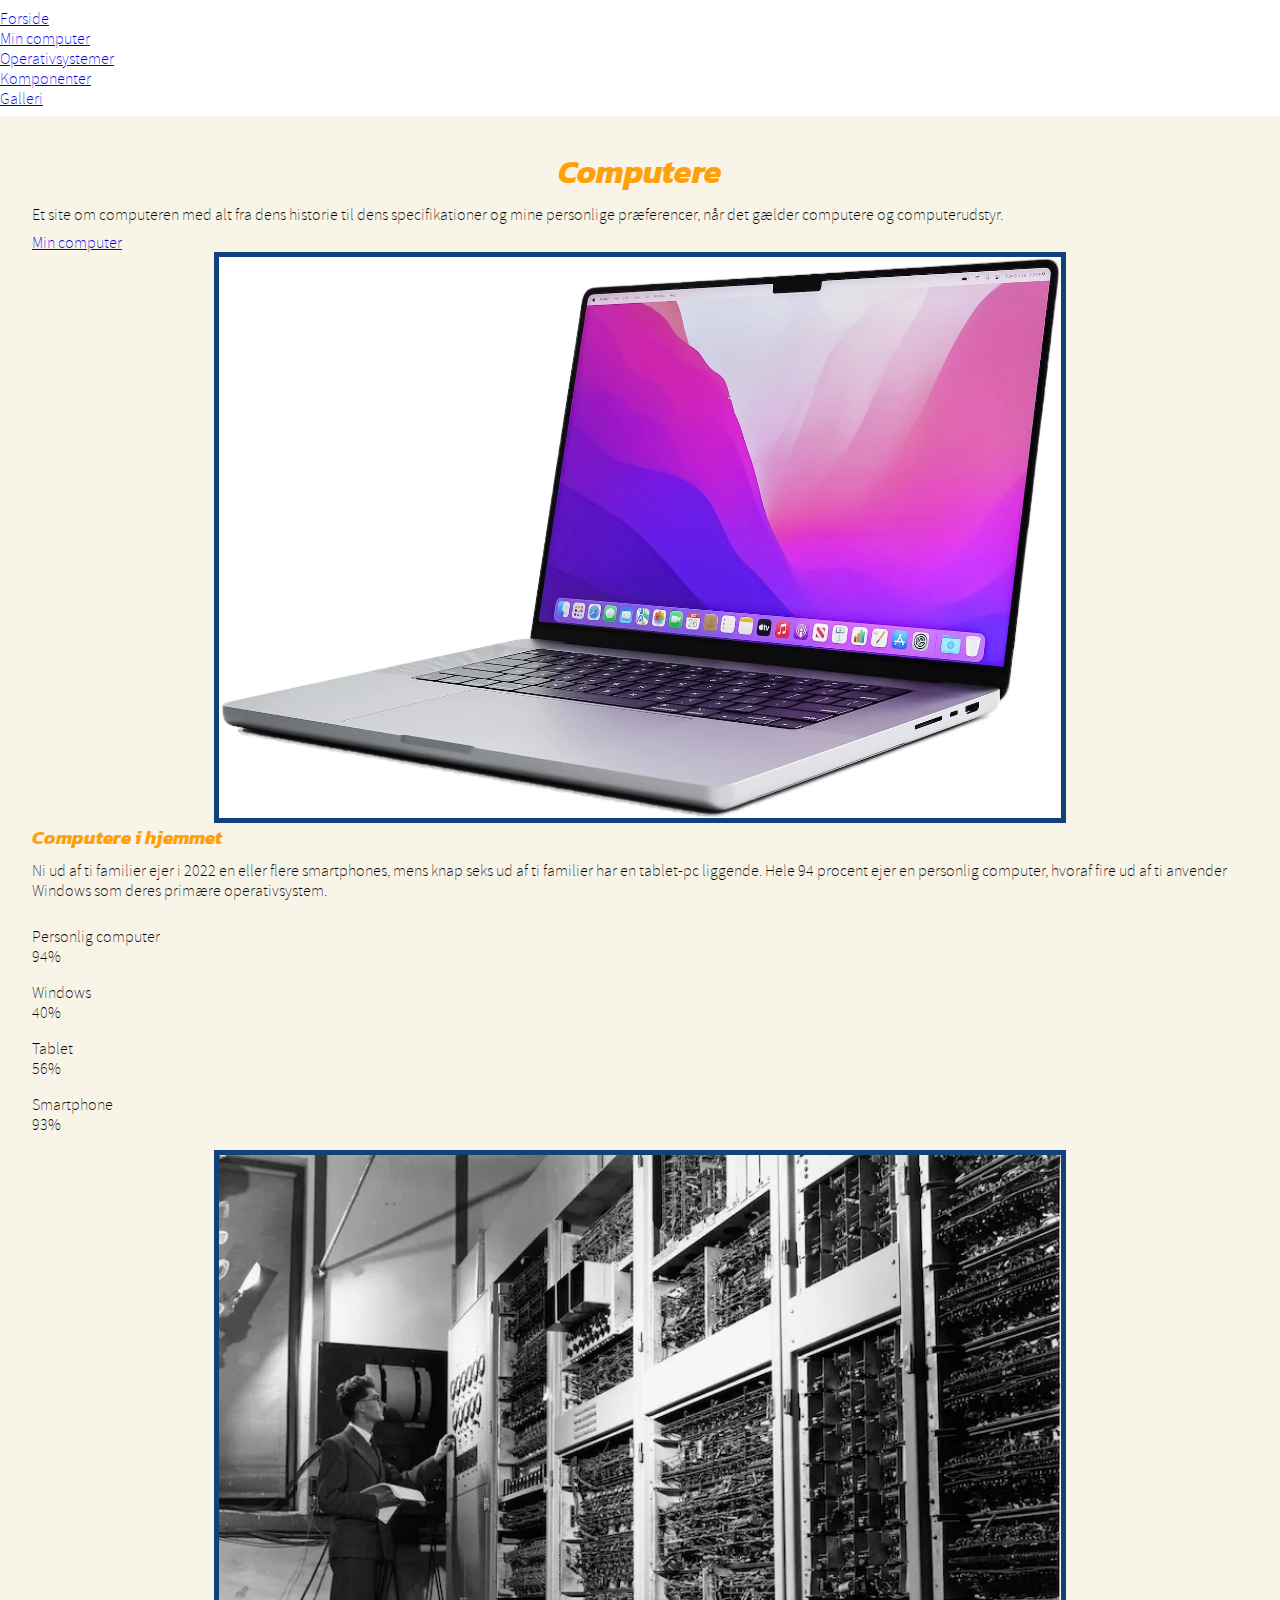
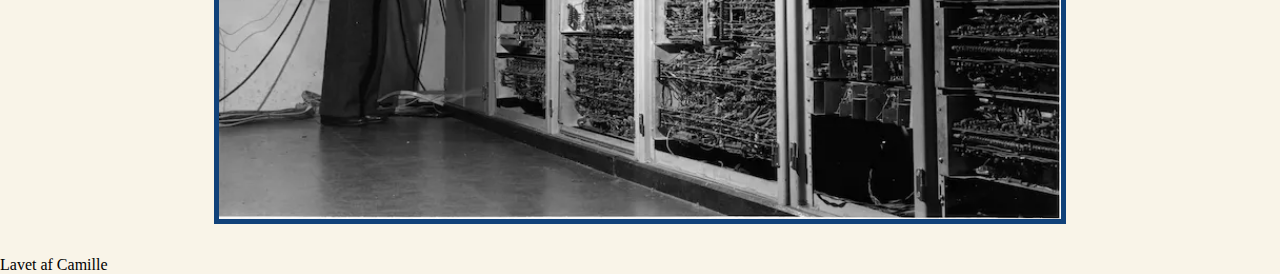
<file: index.html>
<!DOCTYPE html>
<html lang="da">

<head>
    <meta charset="UTF-8">
    <meta name="viewport" content="width=device-width, initial-scale=1.0">
    <title>Forside</title>
    <meta name="robots" content="noindex">
    <link
        href="https://fonts.googleapis.com/css2?family=Kanit:ital,wght@0,100;0,200;0,300;0,400;0,500;0,600;0,700;0,800;0,900;1,100;1,200;1,300;1,400;1,500;1,600;1,700;1,800;1,900&display=swap"
        rel="stylesheet">
    <link rel="stylesheet" href="style.css">
</head>

<body>
    <header></header>
    <nav>
        <ul>
            <li><a href="index.html">Forside</a></li>
            <li><a href="min_computer.html">Min computer</a></li>
            <li><a href="operativsystemer.html">Operativsystemer</a></li>
            <li><a href="komponenter.html">Komponenter</a></li>
            <li><a href="galleri.html">Galleri</a></li>
        </ul>


    </nav>
    <main>
        <h1>Computere</h1>
        <p>Et site om computeren med alt fra dens historie til dens specifikationer og mine personlige præferencer, når
            det gælder
            computere og computerudstyr.</p>
        <a href="min_computer.html">Min computer</a>
        <img src="imgs/computer-cutout.webp" alt="computer">
        <h2>Computere i hjemmet</h2>
        <p>Ni ud af ti familier ejer i 2022 en eller flere smartphones, mens knap seks ud af ti familier har en
            tablet-pc liggende.
            Hele 94 procent ejer en personlig computer, hvoraf fire ud af ti anvender Windows som deres primære
            operativsystem.</p>
        <span style="display: inline-block; width: 20px;"></span>
        <dl>
            <dt>Personlig computer</dt>
            <dd>94%</dd>
            <dt>Windows</dt>
            <dd>40%</dd>
            <dt>Tablet</dt>
            <dd>56%</dd>
            <dt>Smartphone</dt>
            <dd>93%</dd>
        </dl>
        <img src="imgs/computer-old.webp" alt="gammel computer">
    </main>
    <footer>Lavet af Camille</footer>
</body>

</html>
</file>
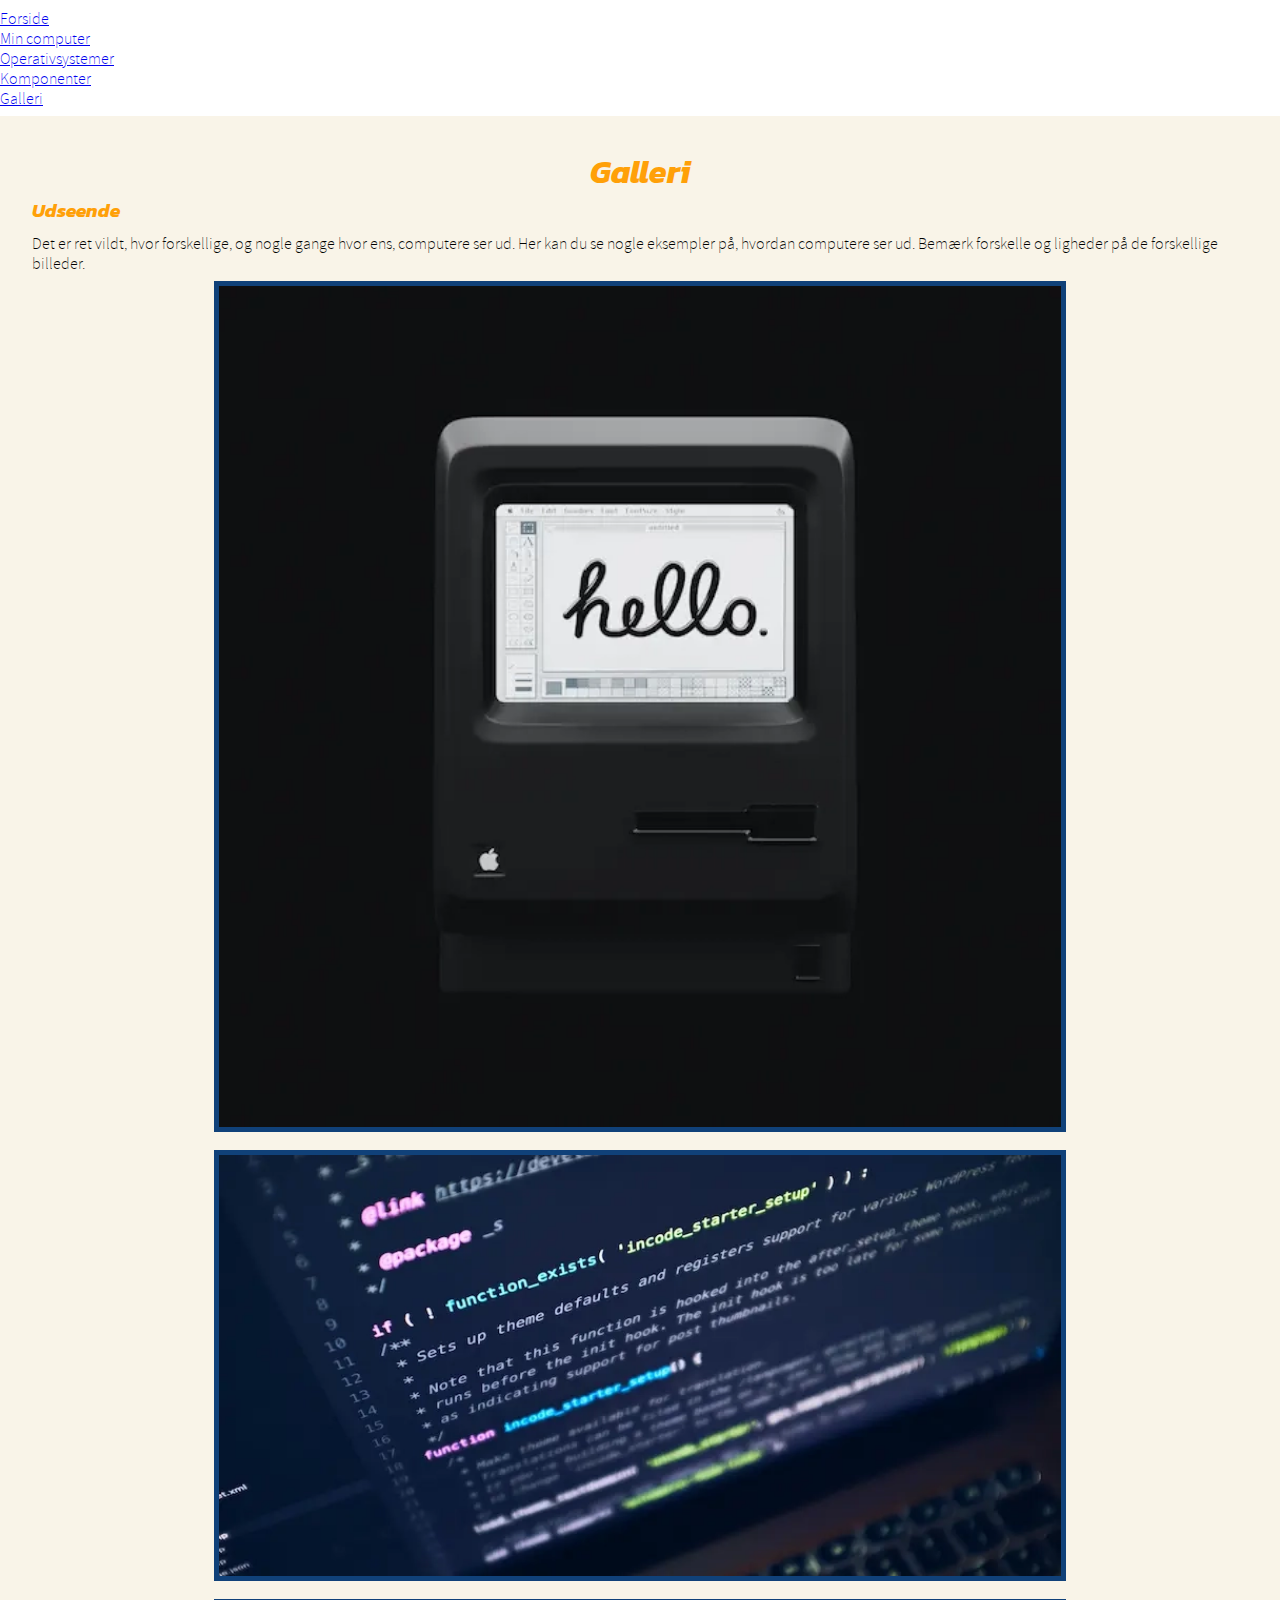
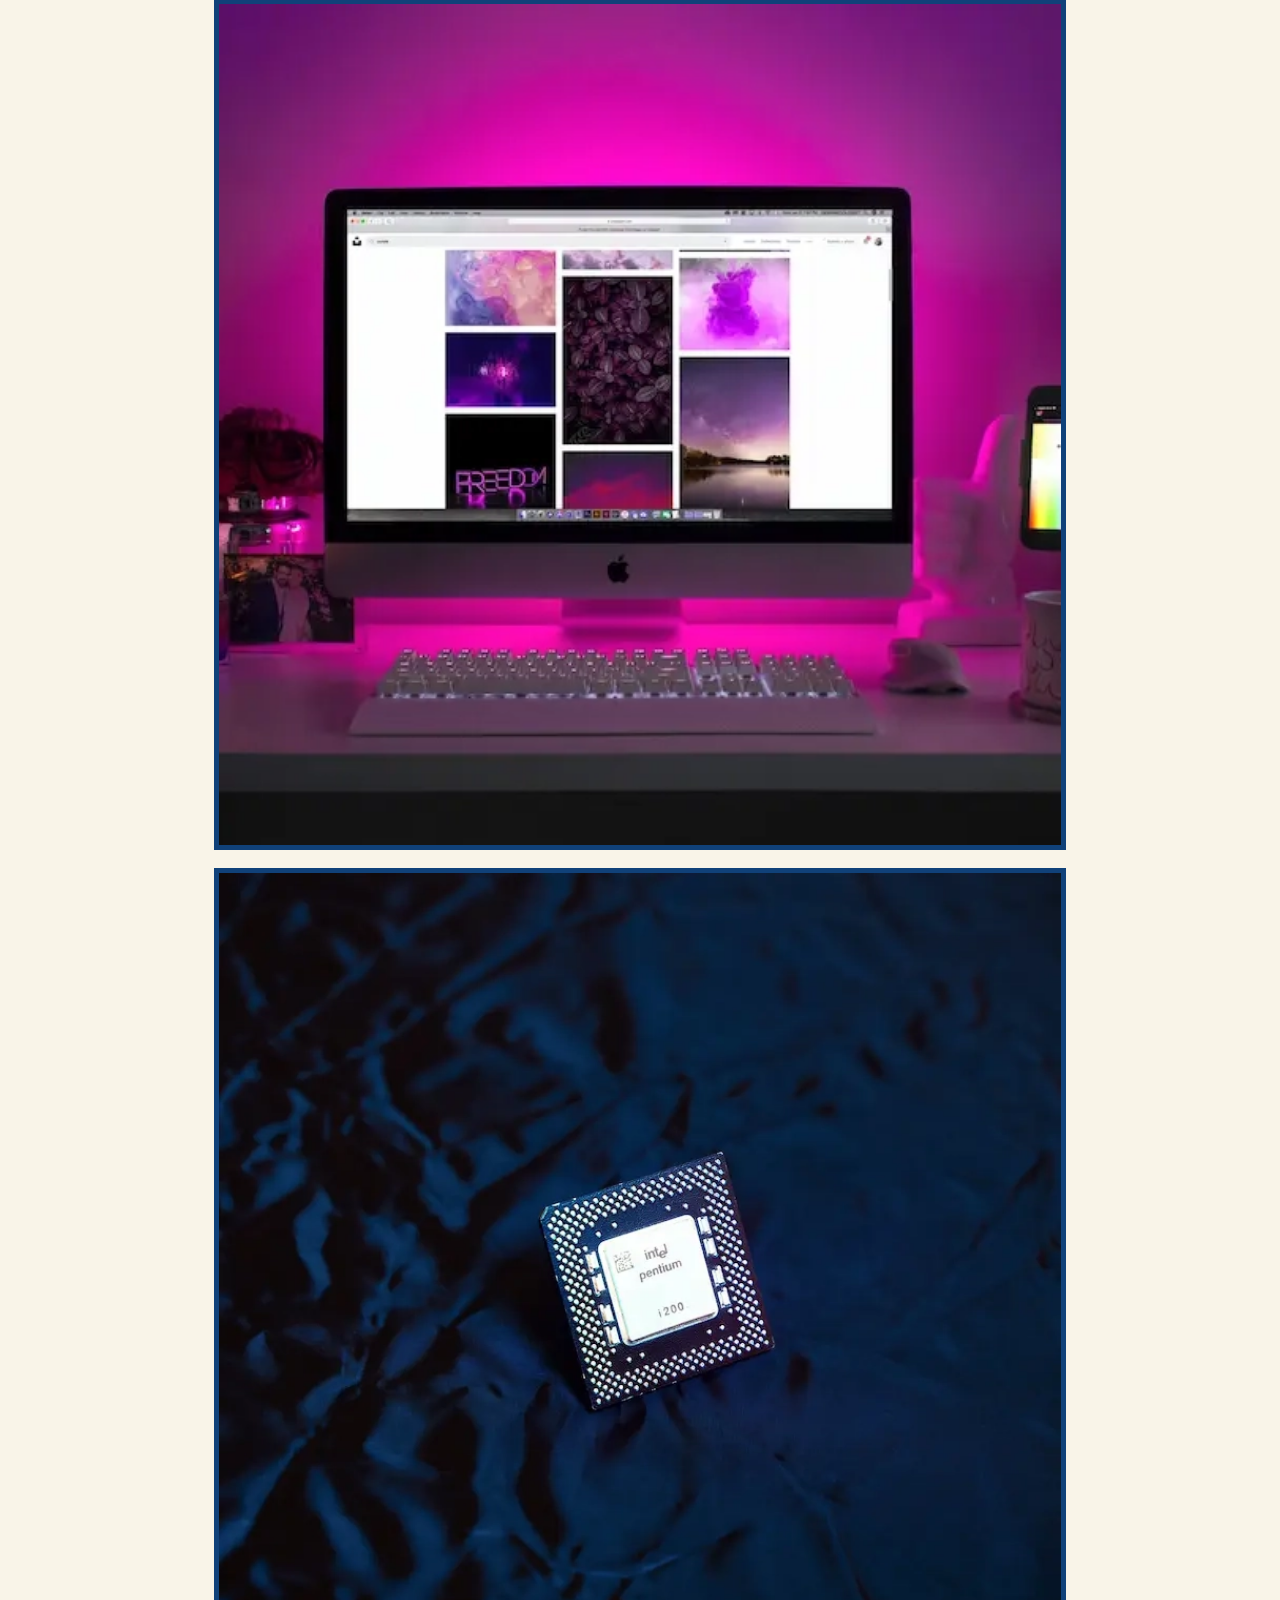
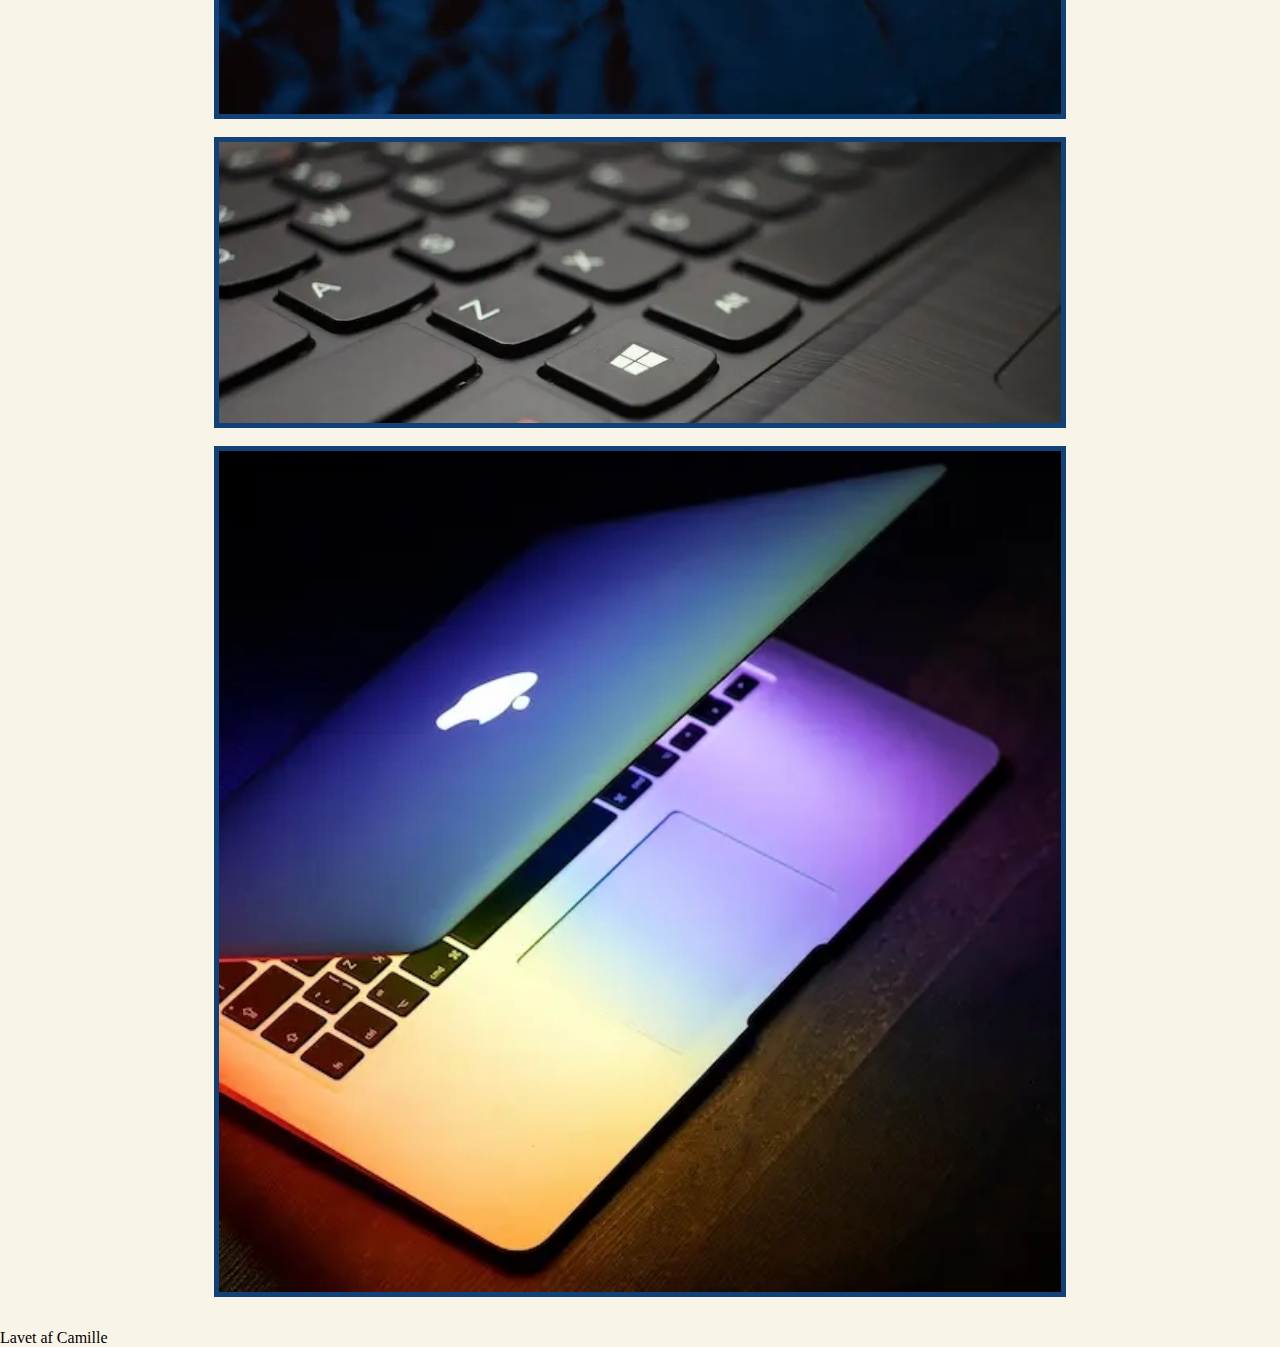
<file: galleri.html>
<!DOCTYPE html>
<html lang="da">

<head>
    <meta charset="UTF-8">
    <meta name="viewport" content="width=device-width, initial-scale=1.0">
    <title>Galleri</title>
    <meta name="robots" content="noindex">
    <link
        href="https://fonts.googleapis.com/css2?family=Kanit:ital,wght@0,100;0,200;0,300;0,400;0,500;0,600;0,700;0,800;0,900;1,100;1,200;1,300;1,400;1,500;1,600;1,700;1,800;1,900&display=swap"
        rel="stylesheet">
    <link rel="stylesheet" href="style.css">
</head>

<body>
    <header></header>
    <nav>
        <ul>
            <li><a href="index.html">Forside</a></li>
            <li><a href="min_computer.html">Min computer</a></li>
            <li><a href="operativsystemer.html">Operativsystemer</a></li>
            <li><a href="komponenter.html">Komponenter</a></li>
            <li><a href="galleri.html">Galleri</a></li>
        </ul>


    </nav>
    <main>
        <h1>Galleri</h1>
        <h2>Udseende</h2>
        <p>Det er ret vildt, hvor forskellige, og nogle gange hvor ens, computere ser ud. Her kan du se nogle eksempler
            på, hvordan
            computere ser ud. Bemærk forskelle og ligheder på de forskellige billeder.</p>
        <img src="imgs/galleri/apple-84.webp" alt="apple">
        <span style="display: inline-block; width: 10px;"></span>
        <img src="imgs/galleri/code.webp" alt="code">
        <span style="display: inline-block; width: 10px;"></span>
        <img src="imgs/galleri/desktop-setup.webp" alt="skrivebord">
        <span style="display: inline-block; width: 10px;"></span>
        <img src="imgs/galleri/intel-chip.webp" alt="chip">
        <span style="display: inline-block; width: 10px;"></span>
        <img src="imgs/galleri/keyboard.webp" alt="keyboard">
        <span style="display: inline-block; width: 10px;"></span>
        <img src="imgs/galleri/macbook.webp" alt="macbook">
    </main>
    <footer>Lavet af Camille</footer>
</body>

</html>
</file>
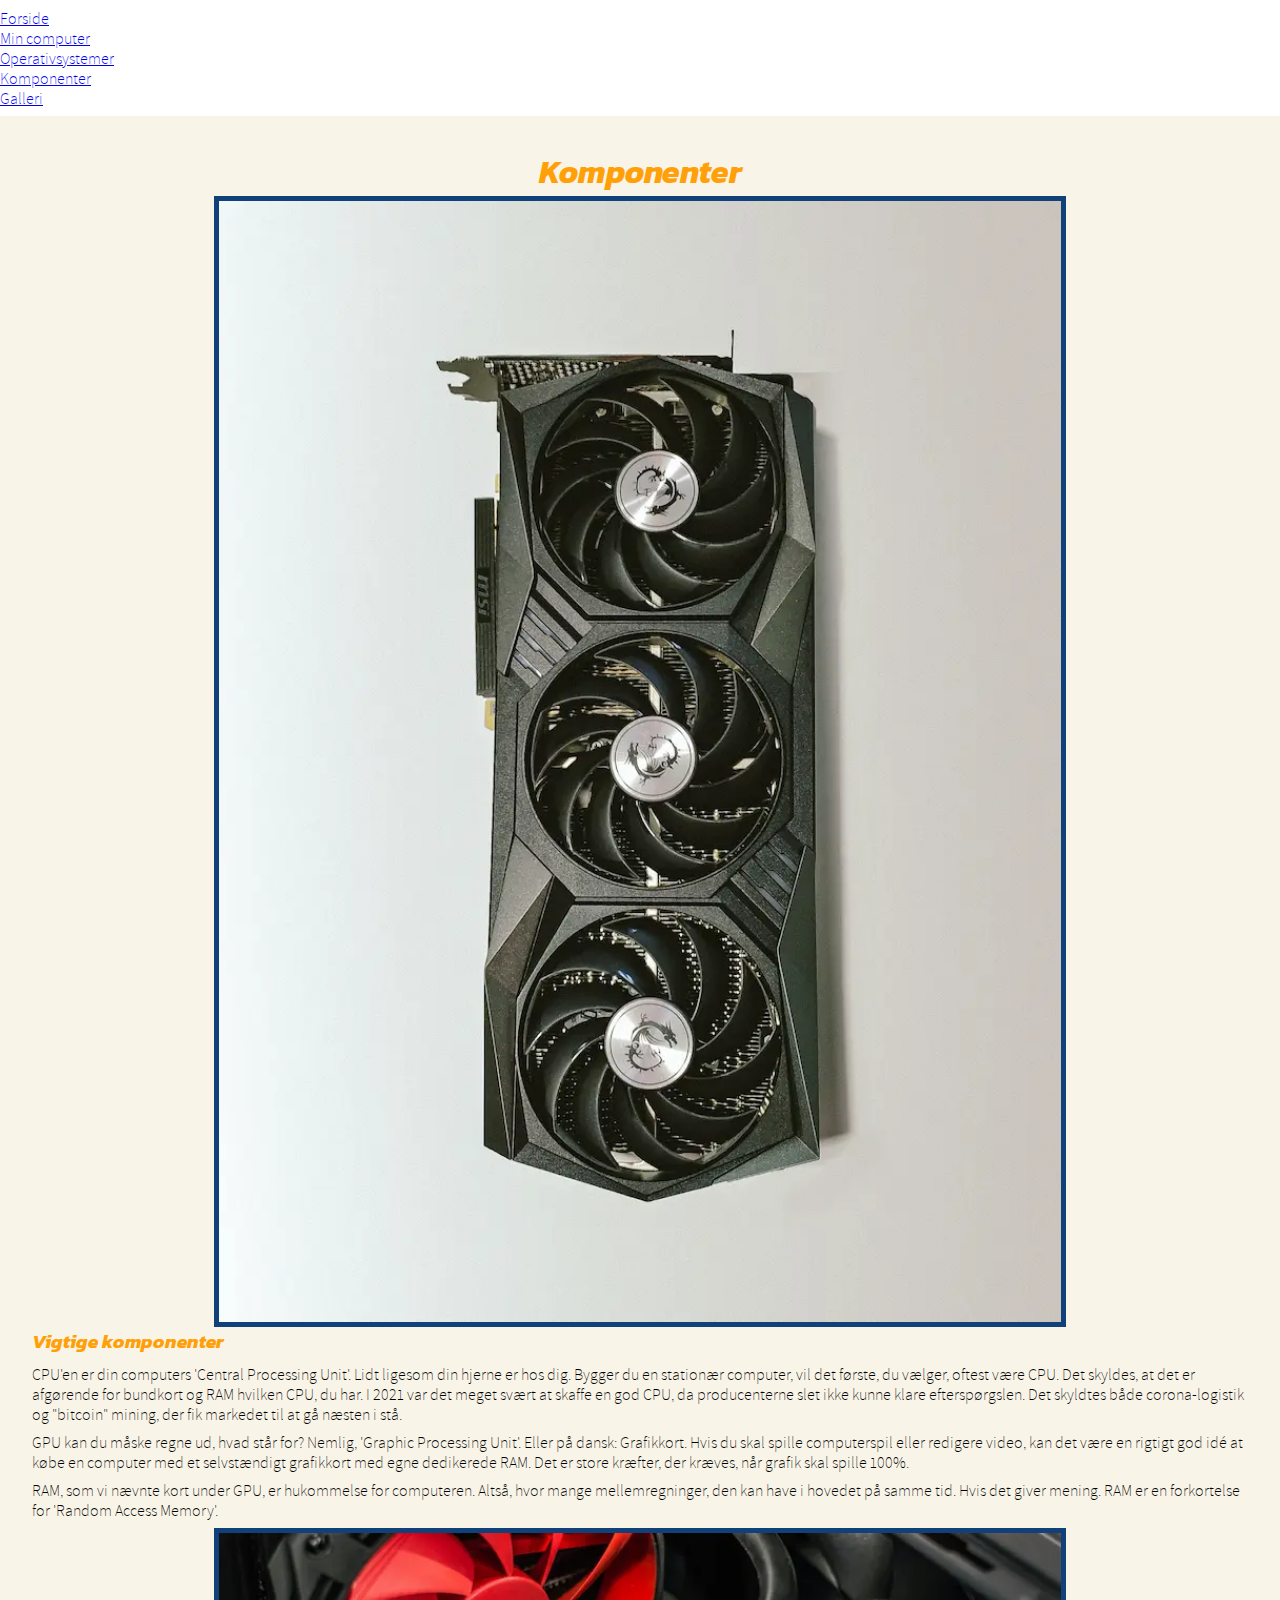
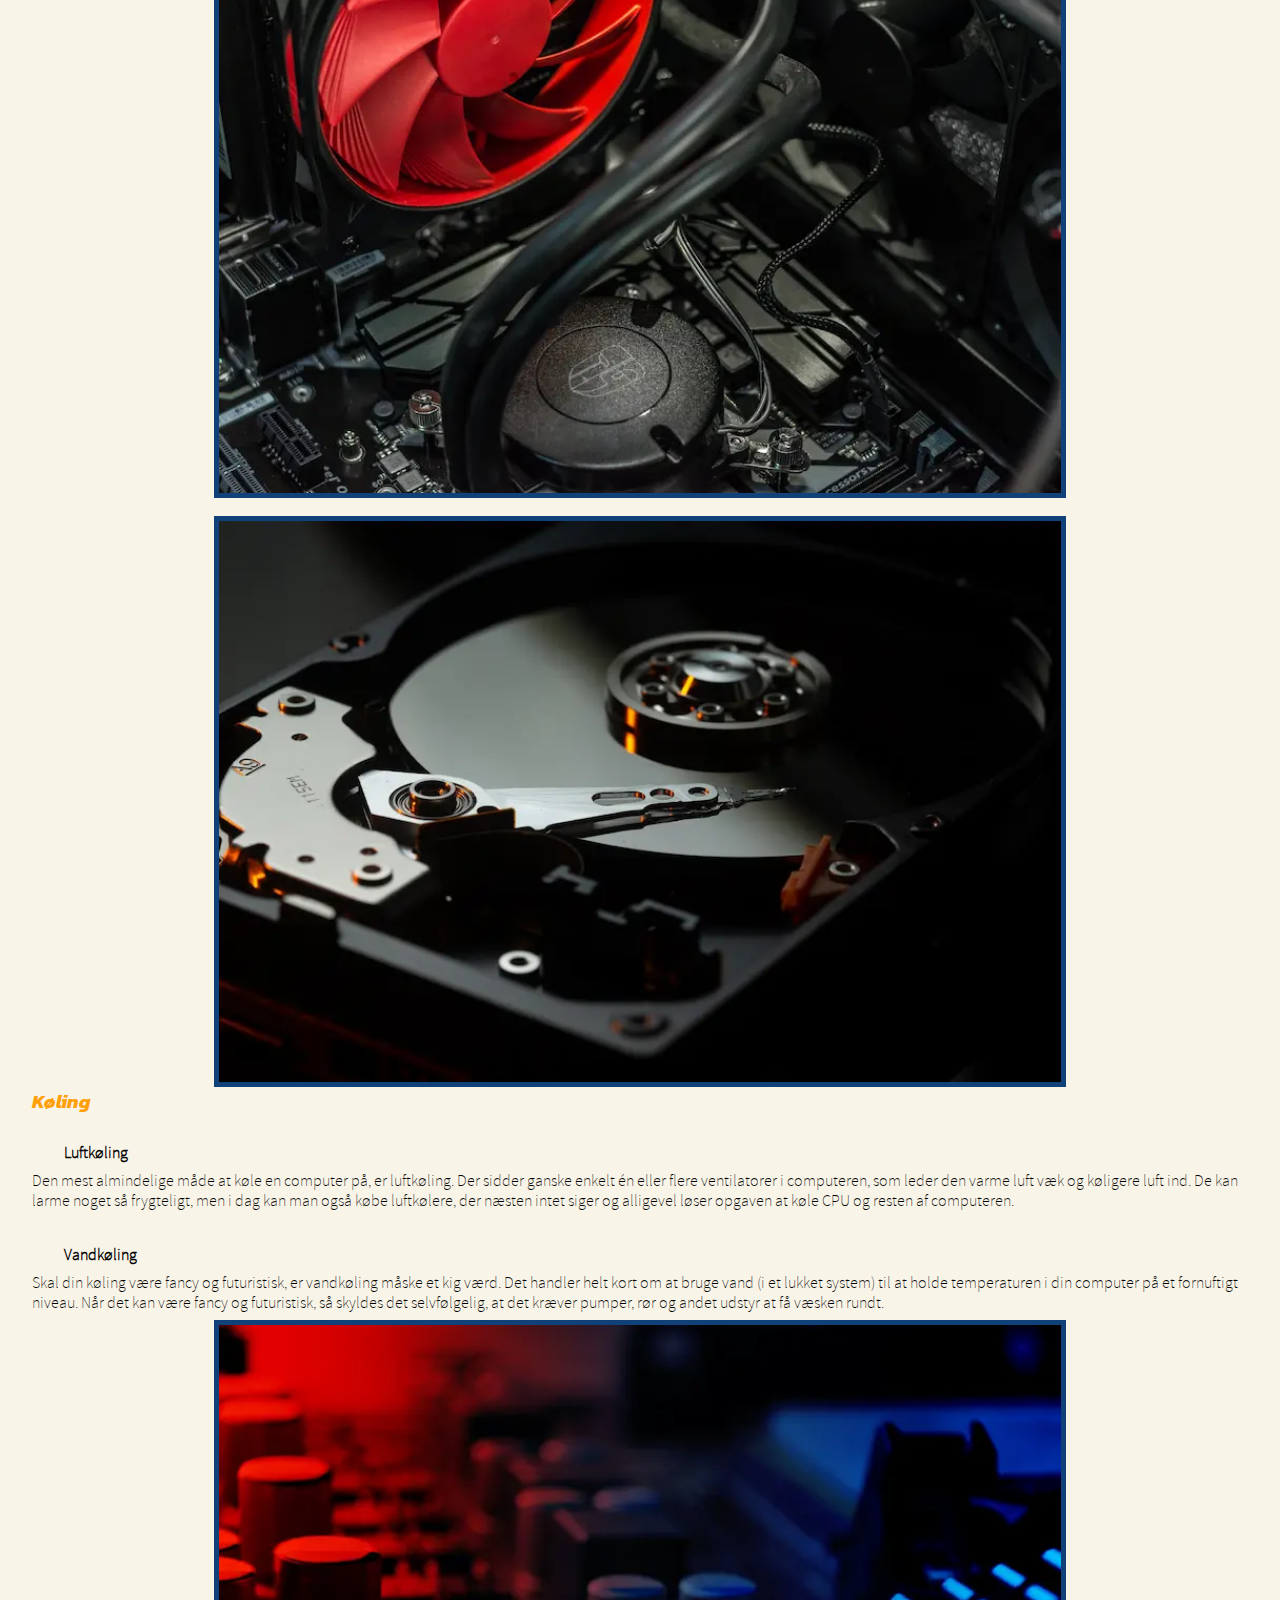
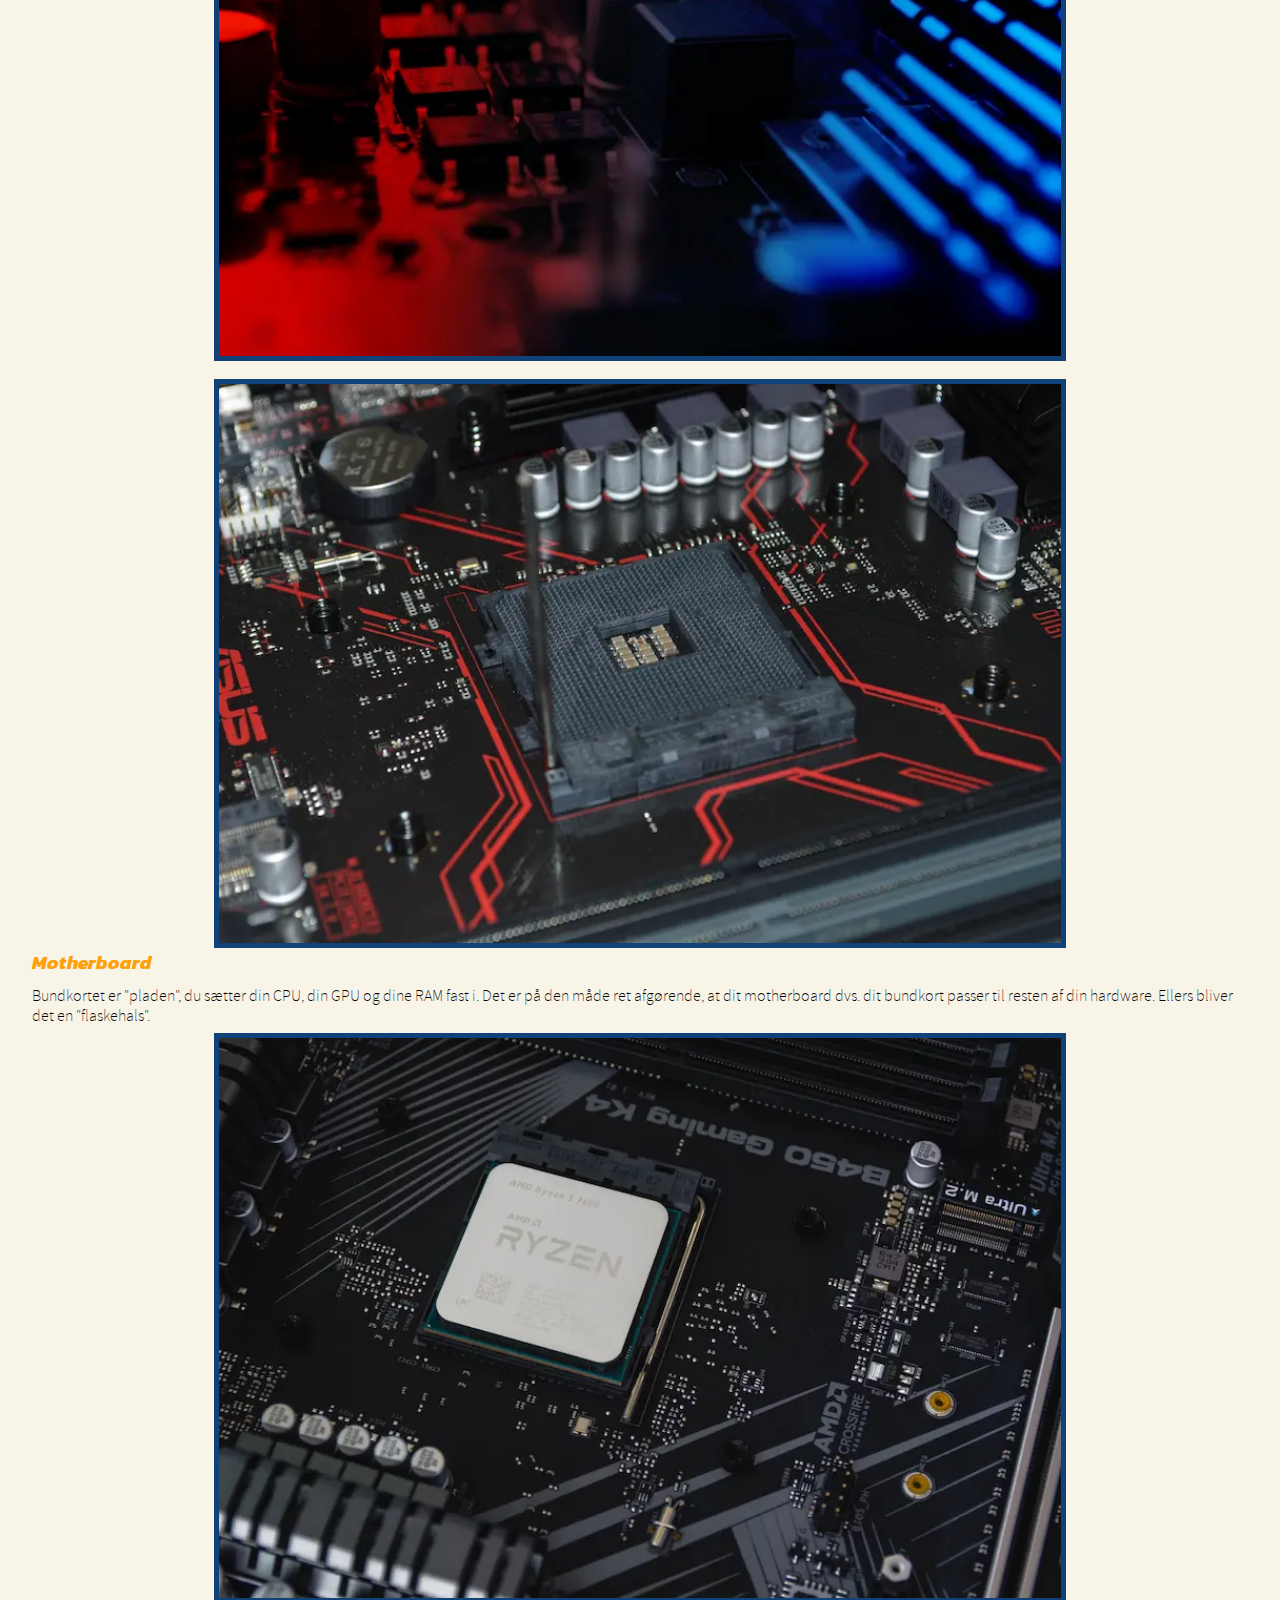
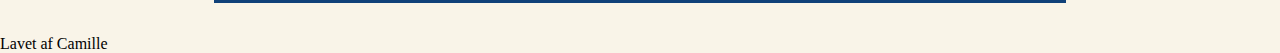
<file: komponenter.html>
<!DOCTYPE html>
<html lang="da">

<head>
    <meta charset="UTF-8">
    <meta name="viewport" content="width=device-width, initial-scale=1.0">
    <title>Komponenter</title>
    <meta name="robots" content="noindex">
    <link
        href="https://fonts.googleapis.com/css2?family=Kanit:ital,wght@0,100;0,200;0,300;0,400;0,500;0,600;0,700;0,800;0,900;1,100;1,200;1,300;1,400;1,500;1,600;1,700;1,800;1,900&display=swap"
        rel="stylesheet">
    <link rel="stylesheet" href="style.css">
</head>

<body>
    <header></header>
    <nav>
        <ul>
            <li><a href="index.html">Forside</a></li>
            <li><a href="min_computer.html">Min computer</a></li>
            <li><a href="operativsystemer.html">Operativsystemer</a></li>
            <li><a href="komponenter.html">Komponenter</a></li>
            <li><a href="galleri.html">Galleri</a></li>
        </ul>


    </nav>
    <main>
        <h1>Komponenter</h1>
        <img src="imgs/komponenter/grafikkort.webp" alt="grafikkort">
        <h2>Vigtige komponenter</h2>
        <p>CPU'en er din computers 'Central Processing Unit'. Lidt ligesom din hjerne er hos dig. Bygger du en stationær
            computer,
            vil det første, du vælger, oftest være CPU. Det skyldes, at det er afgørende for bundkort og RAM hvilken
            CPU, du har. I
            2021 var det meget svært at skaffe en god CPU, da producenterne slet ikke kunne klare efterspørgslen. Det
            skyldtes både
            corona-logistik og "bitcoin" mining, der fik markedet til at gå næsten i stå.</p>
        <p>GPU kan du måske regne ud, hvad står for? Nemlig, 'Graphic Processing Unit'. Eller på dansk: Grafikkort. Hvis
            du skal
            spille computerspil eller redigere video, kan det være en rigtigt god idé at købe en computer med et
            selvstændigt
            grafikkort med egne dedikerede RAM. Det er store kræfter, der kræves, når grafik skal spille 100%.</p>
        <p>RAM, som vi nævnte kort under GPU, er hukommelse for computeren. Altså, hvor mange mellemregninger, den kan
            have i
            hovedet på samme tid. Hvis det giver mening. RAM er en forkortelse for 'Random Access Memory'.</p>
        <img src="imgs/komponenter/luft.webp" alt="luft">
        <span style="display: inline-block; width: 10px;"></span>
        <img src="imgs/komponenter/vand.webp" alt="vand">
        <h2>Køling</h2>
        <span style="display: inline-block; width: 20px;"></span>
        <h3>Luftkøling</h3>
        <p>Den mest almindelige måde at køle en computer på, er luftkøling. Der sidder ganske enkelt én eller flere
            ventilatorer i
            computeren, som leder den varme luft væk og køligere luft ind. De kan larme noget så frygteligt, men i dag
            kan man også
            købe luftkølere, der næsten intet siger og alligevel løser opgaven at køle CPU og resten af computeren.</p>
        <span style="display: inline-block; width: 20px;"></span>
        <h3>Vandkøling</h3>
        <p>Skal din køling være fancy og futuristisk, er vandkøling måske et kig værd. Det handler helt kort om at bruge
            vand (i et
            lukket system) til at holde temperaturen i din computer på et fornuftigt niveau. Når det kan være fancy og
            futuristisk,
            så skyldes det selvfølgelig, at det kræver pumper, rør og andet udstyr at få væsken rundt.</p>
        <img src="imgs/komponenter/motherboard1.webp" alt="mother1">
        <span style="display: inline-block; width: 10px;"></span>
        <img src="imgs/komponenter/motherboard2.webp" alt="mother2">
        <h2>Motherboard</h2>
        <p>Bundkortet er "pladen", du sætter din CPU, din GPU og dine RAM fast i. Det er på den måde ret afgørende, at
            dit
            motherboard dvs. dit bundkort passer til resten af din hardware. Ellers bliver det en "flaskehals".</p>
        <img src="imgs/komponenter/processor.webp" alt="Processor">
    </main>
    <footer>Lavet af Camille</footer>
</body>

</html>
</file>
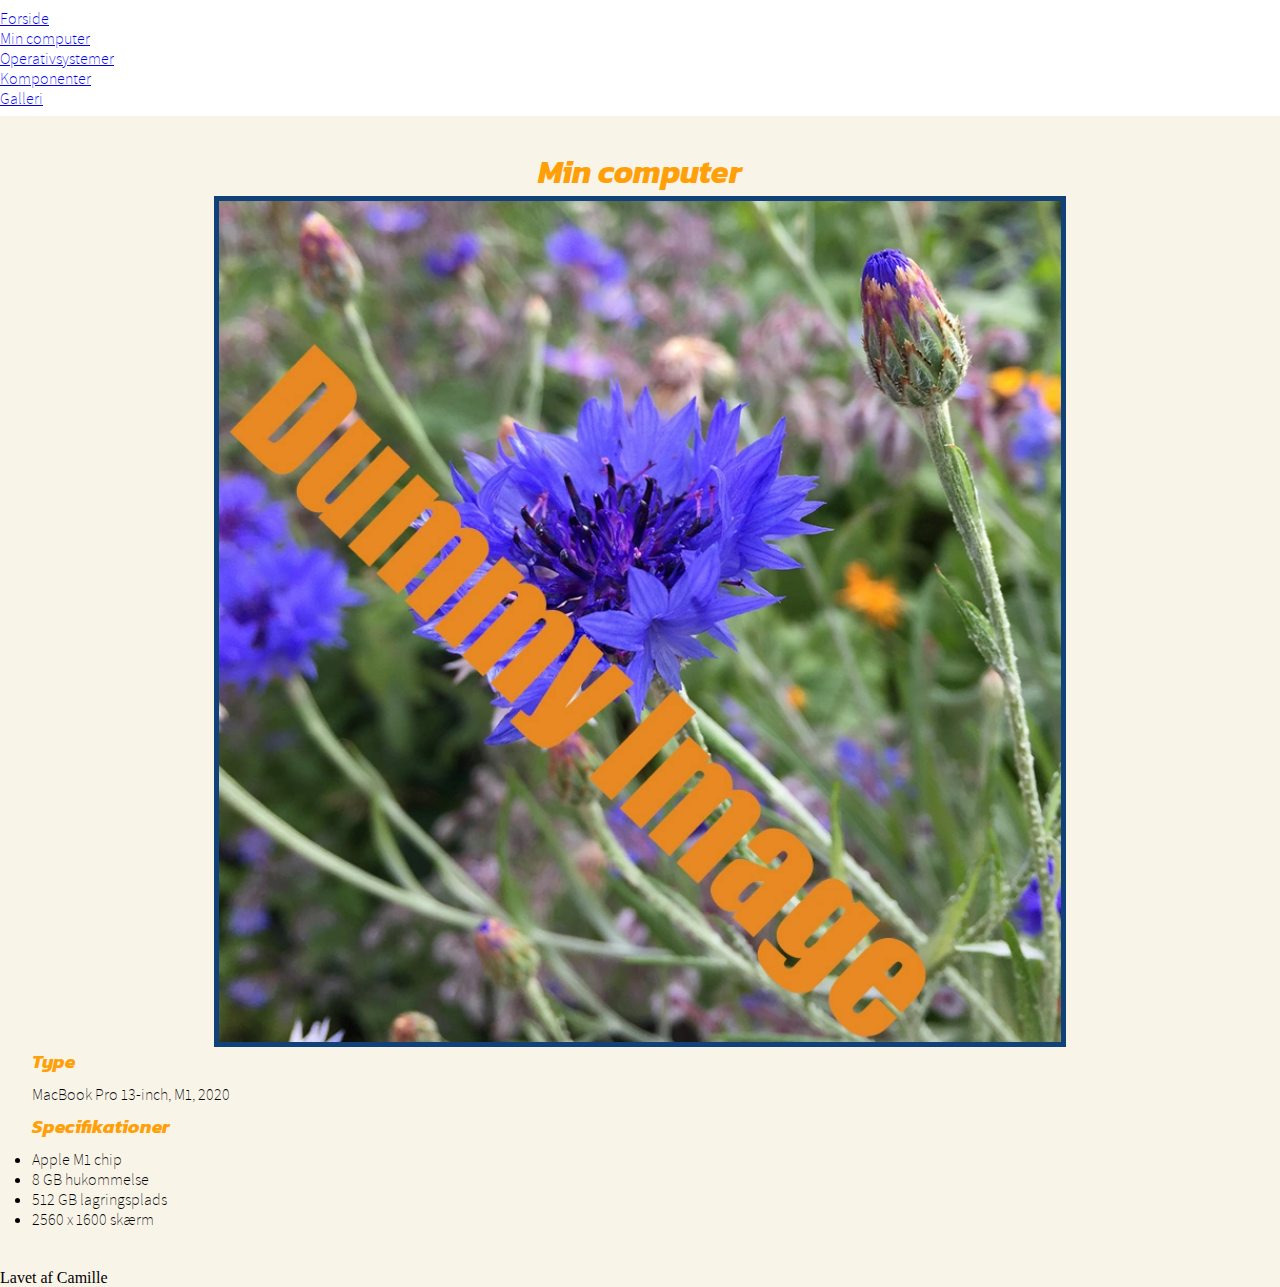
<file: min_computer.html>
<!DOCTYPE html>
<html lang="da">

<head>
    <meta charset="UTF-8">
    <meta name="viewport" content="width=device-width, initial-scale=1.0">
    <title>Min computer</title>
    <meta name="robots" content="noindex">
    <link
        href="https://fonts.googleapis.com/css2?family=Kanit:ital,wght@0,100;0,200;0,300;0,400;0,500;0,600;0,700;0,800;0,900;1,100;1,200;1,300;1,400;1,500;1,600;1,700;1,800;1,900&display=swap"
        rel="stylesheet">
    <link rel="stylesheet" href="style.css">
</head>

<body>
    <header></header>
    <nav>
        <ul>
            <li><a href="index.html">Forside</a></li>
            <li><a href="min_computer.html">Min computer</a></li>
            <li><a href="operativsystemer.html">Operativsystemer</a></li>
            <li><a href="komponenter.html">Komponenter</a></li>
            <li><a href="galleri.html">Galleri</a></li>
        </ul>


    </nav>
    <main>
        <h1>Min computer</h1>
        <img src="imgs/dummy-image.webp" alt="fjolle billede">
        <h2>Type</h2>
        <p>MacBook Pro 13-inch, M1, 2020</p>
        <h2>Specifikationer</h2>
        <p>
        <ul>
            <li>Apple M1 chip</li>
            <li>8 GB hukommelse</li>
            <li>512 GB lagringsplads</li>
            <li>2560 x 1600 skærm</li>
        </ul>
        </p>
    </main>
    <footer>Lavet af Camille</footer>
</body>

</html>
</file>
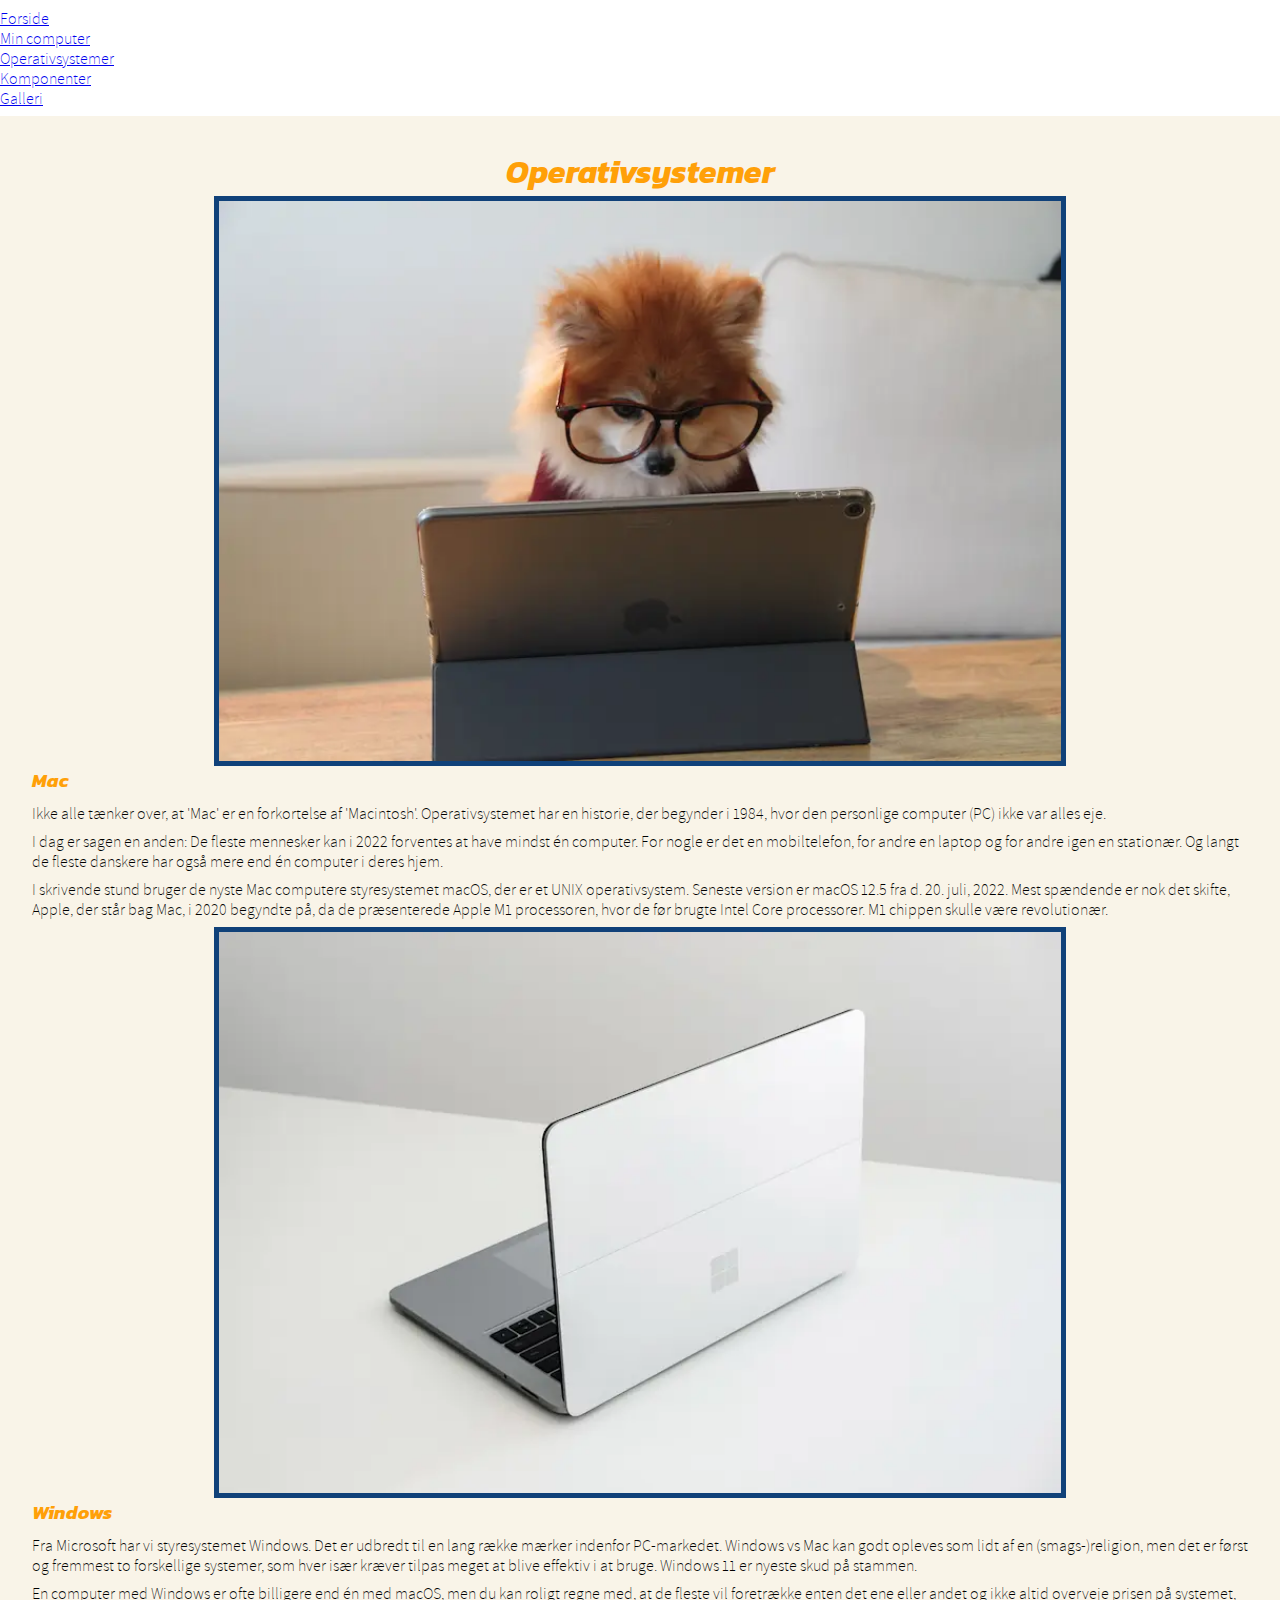
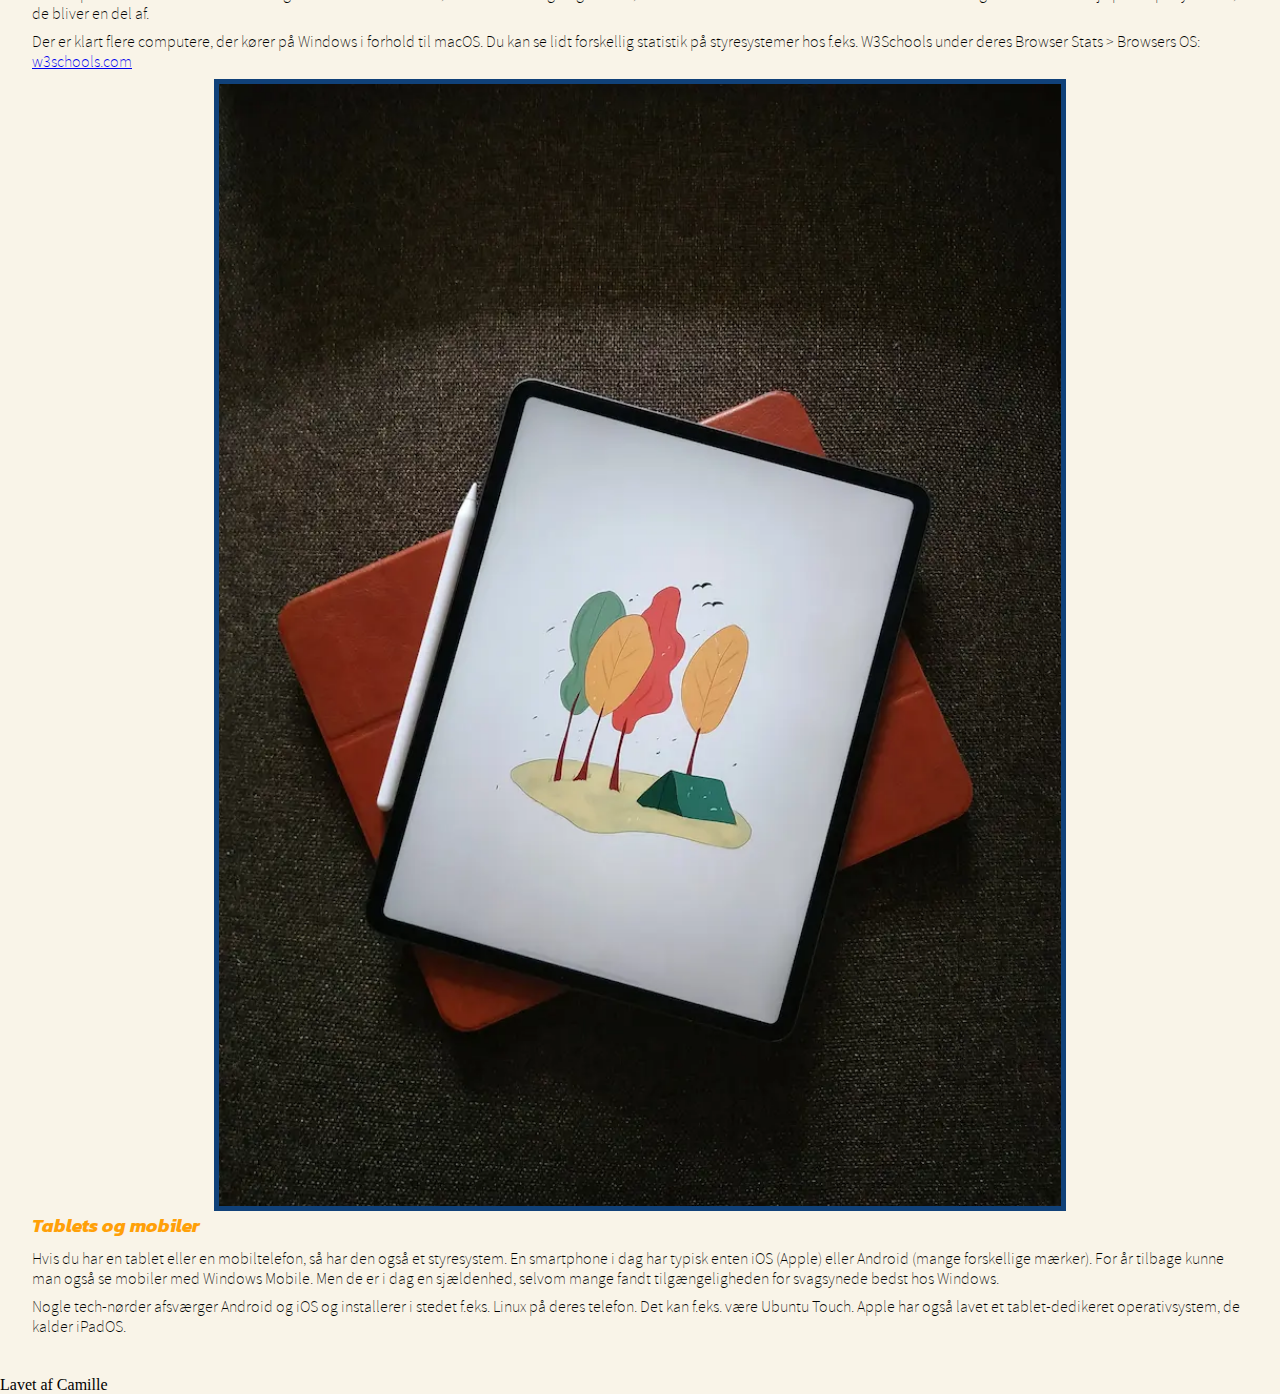
<file: operativsystemer.html>
<!DOCTYPE html>
<html lang="da">

<head>
    <meta charset="UTF-8">
    <meta name="viewport" content="width=device-width, initial-scale=1.0">
    <title>Operativsystemer</title>
    <meta name="robots" content="noindex">
    <link
        href="https://fonts.googleapis.com/css2?family=Kanit:ital,wght@0,100;0,200;0,300;0,400;0,500;0,600;0,700;0,800;0,900;1,100;1,200;1,300;1,400;1,500;1,600;1,700;1,800;1,900&display=swap"
        rel="stylesheet">
    <link rel="stylesheet" href="style.css">
</head>

<body>
    <header></header>
    <nav>
        <ul>
            <li><a href="index.html">Forside</a></li>
            <li><a href="min_computer.html">Min computer</a></li>
            <li><a href="operativsystemer.html">Operativsystemer</a></li>
            <li><a href="komponenter.html">Komponenter</a></li>
            <li><a href="galleri.html">Galleri</a></li>
        </ul>


    </nav>
    <main>
        <h1>Operativsystemer</h1>
        <img src="imgs/mac.webp" alt="mackbook">
        <h2>Mac</h2>
        <p>Ikke alle tænker over, at 'Mac' er en forkortelse af 'Macintosh'. Operativsystemet har en historie, der
            begynder i 1984,
            hvor den personlige computer (PC) ikke var alles eje.</p>
        <p>I dag er sagen en anden: De fleste mennesker kan i 2022 forventes at have mindst én computer. For nogle er
            det en
            mobiltelefon, for andre en laptop og for andre igen en stationær. Og langt de fleste danskere har også mere
            end én
            computer i deres hjem.</p>
        <p>I skrivende stund bruger de nyste Mac computere styresystemet macOS, der er et UNIX operativsystem. Seneste
            version er
            macOS 12.5 fra d. 20. juli, 2022. Mest spændende er nok det skifte, Apple, der står bag Mac, i 2020 begyndte
            på, da de
            præsenterede Apple M1 processoren, hvor de før brugte Intel Core processorer. M1 chippen skulle være
            revolutionær.</p>
        <img src="imgs/windows.webp" alt="windows">
        <h2>Windows</h2>
        <p>Fra Microsoft har vi styresystemet Windows. Det er udbredt til en lang række mærker indenfor PC-markedet.
            Windows vs Mac
            kan godt opleves som lidt af en (smags-)religion, men det er først og fremmest to forskellige systemer, som
            hver især
            kræver tilpas meget at blive effektiv i at bruge. Windows 11 er nyeste skud på stammen.</p>
        <p>En computer med Windows er ofte billigere end én med macOS, men du kan roligt regne med, at de fleste vil
            foretrække
            enten det ene eller andet og ikke altid overveje prisen på systemet, de bliver en del af.</p>
        <p>Der er klart flere computere, der kører på Windows i forhold til macOS. Du kan se lidt forskellig statistik
            på
            styresystemer hos f.eks. W3Schools under deres Browser Stats > Browsers OS: <a
                href="https://www.w3schools.com/browsers/browsers_os.asp">w3schools.com</a>
        </p>
        <img src="imgs/tablet.webp" alt="tablet">
        <h2>Tablets og mobiler</h2>
        <p>Hvis du har en tablet eller en mobiltelefon, så har den også et styresystem. En smartphone i dag har typisk
            enten iOS
            (Apple) eller Android (mange forskellige mærker). For år tilbage kunne man også se mobiler med Windows
            Mobile. Men de er
            i dag en sjældenhed, selvom mange fandt tilgængeligheden for svagsynede bedst hos Windows.</p>
        <p>Nogle tech-nørder afsværger Android og iOS og installerer i stedet f.eks. Linux på deres telefon. Det kan
            f.eks. være
            Ubuntu Touch. Apple har også lavet et tablet-dedikeret operativsystem, de kalder iPadOS.</p>
    </main>
    <footer>Lavet af Camille</footer>
</body>

</html>
</file>
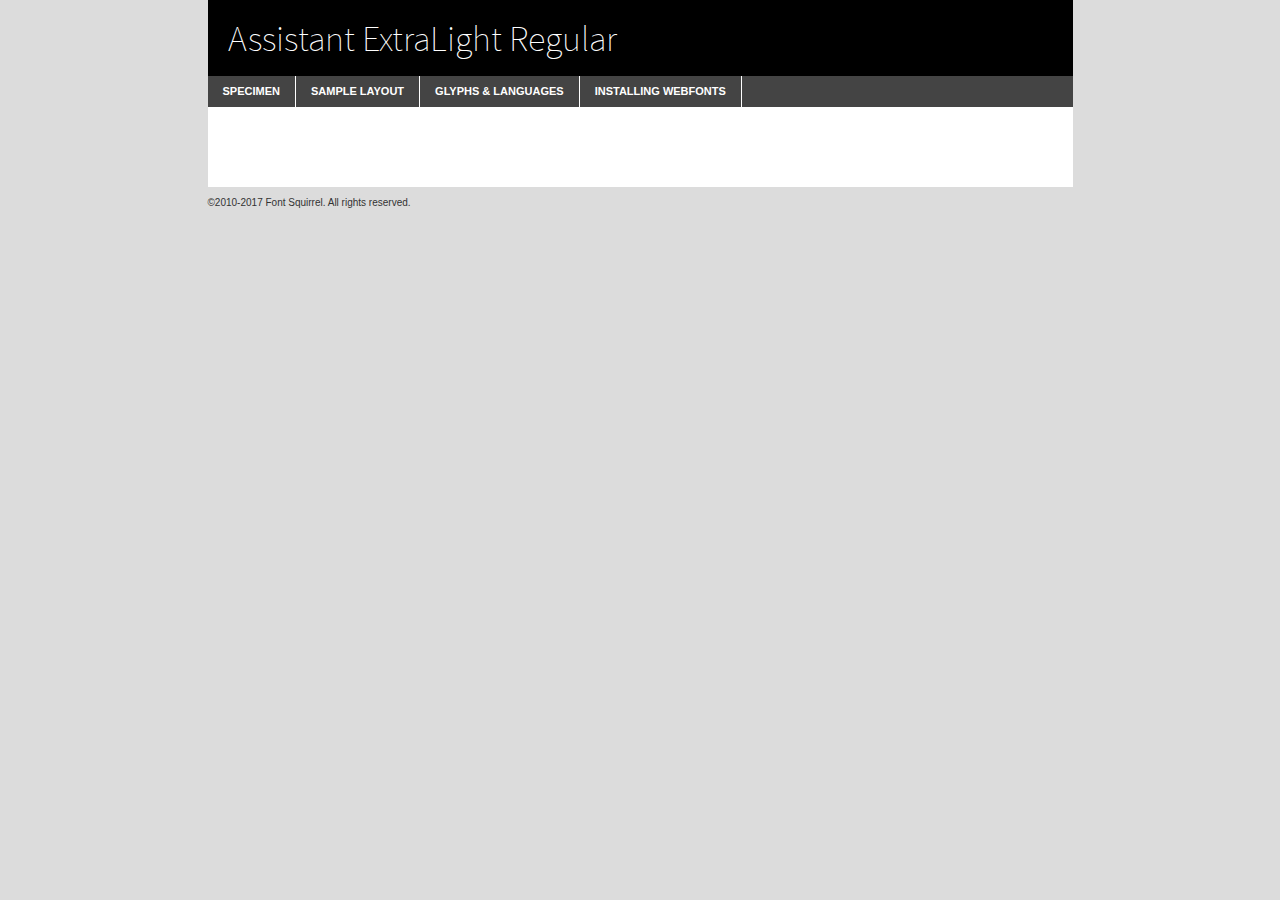
<file: Assistant/assistant-variablefont_wght-demo.html>
<!DOCTYPE html PUBLIC "-//W3C//DTD XHTML 1.0 Transitional//EN"
        "http://www.w3.org/TR/xhtml1/DTD/xhtml1-transitional.dtd">

<html xmlns="http://www.w3.org/1999/xhtml" xml:lang="en" lang="en">
<head>
    <meta http-equiv="Content-Type" content="text/html; charset=utf-8"/>
    <script src="http://ajax.googleapis.com/ajax/libs/jquery/1.7.2/jquery.min.js" type="text/javascript" charset="utf-8"></script>
    <script type="text/javascript">
		(function($) {
			$.fn.easyTabs = function(option) {
				var param = jQuery.extend({ fadeSpeed: 'fast', defaultContent: 1, activeClass: 'active' }, option);
				$(this).each(function() {
					var thisId = '#' + this.id;
					if ( param.defaultContent == '' )
					{
						param.defaultContent = 1;
					}
					if ( typeof param.defaultContent == 'number' )
					{
						var defaultTab = $(thisId + ' .tabs li:eq(' + (param.defaultContent - 1) + ') a').attr('href').substr(1);
					}
					else
					{
						var defaultTab = param.defaultContent;
					}
					$(thisId + ' .tabs li a').each(function() {
						var tabToHide = $(this).attr('href').substr(1);
						$('#' + tabToHide).addClass('easytabs-tab-content');
					});
					hideAll();
					changeContent(defaultTab);

					function hideAll() {$(thisId + ' .easytabs-tab-content').hide();}

					function changeContent(tabId)
					{
						hideAll();
						$(thisId + ' .tabs li').removeClass(param.activeClass);
						$(thisId + ' .tabs li a[href=#' + tabId + ']').closest('li').addClass(param.activeClass);
						if ( param.fadeSpeed != 'none' )
						{
							$(thisId + ' #' + tabId).fadeIn(param.fadeSpeed);
						}
						else
						{
							$(thisId + ' #' + tabId).show();
						}
					}

					$(thisId + ' .tabs li').click(function() {
						var tabId = $(this).find('a').attr('href').substr(1);
						changeContent(tabId);
						return false;
					});
				});
			}
		})(jQuery);
    </script>
    <link rel="stylesheet" href="specimen_files/specimen_stylesheet.css" type="text/css" charset="utf-8"/>
    <link rel="stylesheet" href="stylesheet.css" type="text/css" charset="utf-8"/>

    <style type="text/css">
        		body {
			font-family: 'assistantextralight';
        		}

            </style>

    <title>Assistant ExtraLight Regular Specimen</title>


    <script type="text/javascript" charset="utf-8">
		$(document).ready(function() {
			$('#container').easyTabs({ defaultContent: 1 });
		});
    </script>
</head>

<body>
<div id="container">
    <div id="header">
		Assistant ExtraLight Regular    </div>
    <ul class="tabs">
        <li><a href="#specimen">Specimen</a></li>
        <li><a href="#layout">Sample Layout</a></li>
                <li><a href="#glyphs">Glyphs &amp; Languages</a></li>
        <li><a href="#installing">Installing Webfonts</a></li>

    </ul>

    <div id="main_content">


        <div id="specimen">

            <div class="section">
                <div class="grid12 firstcol">
                    <div class="huge">AaBb</div>
                </div>
            </div>

            <div class="section">
                <div class="glyph_range">A&#x200B;B&#x200b;C&#x200b;D&#x200b;E&#x200b;F&#x200b;G&#x200b;H&#x200b;I&#x200b;J&#x200b;K&#x200b;L&#x200b;M&#x200b;N&#x200b;O&#x200b;P&#x200b;Q&#x200b;R&#x200b;S&#x200b;T&#x200b;U&#x200b;V&#x200b;W&#x200b;X&#x200b;Y&#x200b;Z&#x200b;a&#x200b;b&#x200b;c&#x200b;d&#x200b;e&#x200b;f&#x200b;g&#x200b;h&#x200b;i&#x200b;j&#x200b;k&#x200b;l&#x200b;m&#x200b;n&#x200b;o&#x200b;p&#x200b;q&#x200b;r&#x200b;s&#x200b;t&#x200b;u&#x200b;v&#x200b;w&#x200b;x&#x200b;y&#x200b;z&#x200b;1&#x200b;2&#x200b;3&#x200b;4&#x200b;5&#x200b;6&#x200b;7&#x200b;8&#x200b;9&#x200b;0&#x200b;&amp;&#x200b;.&#x200b;,&#x200b;?&#x200b;!&#x200b;&#64;&#x200b;(&#x200b;)&#x200b;#&#x200b;$&#x200b;%&#x200b;*&#x200b;+&#x200b;-&#x200b;=&#x200b;:&#x200b;;</div>
            </div>
            <div class="section">
                <div class="grid12 firstcol">
                    <table class="sample_table">
                        <tr>
                            <td>10</td>
                            <td class="size10">abcdefghijklmnopqrstuvwxyzABCDEFGHIJKLMNOPQRSTUVWXYZ0123456789abcdefghijklmnopqrstuvwxyzABCDEFGHIJKLMNOPQRSTUVWXYZ0123456789abcdefghijklmnopqrstuvwxyzABCDEFGHIJKLMNOPQRSTUVWXYZ</td>
                        </tr>
                        <tr>
                            <td>11</td>
                            <td class="size11">abcdefghijklmnopqrstuvwxyzABCDEFGHIJKLMNOPQRSTUVWXYZ0123456789abcdefghijklmnopqrstuvwxyzABCDEFGHIJKLMNOPQRSTUVWXYZ0123456789abcdefghijklmnopqrstuvwxyzABCDEFGHIJKLMNOPQRSTUVWXYZ</td>
                        </tr>
                        <tr>
                            <td>12</td>
                            <td class="size12">abcdefghijklmnopqrstuvwxyzABCDEFGHIJKLMNOPQRSTUVWXYZ0123456789abcdefghijklmnopqrstuvwxyzABCDEFGHIJKLMNOPQRSTUVWXYZ0123456789abcdefghijklmnopqrstuvwxyzABCDEFGHIJKLMNOPQRSTUVWXYZ</td>
                        </tr>
                        <tr>
                            <td>13</td>
                            <td class="size13">abcdefghijklmnopqrstuvwxyzABCDEFGHIJKLMNOPQRSTUVWXYZ0123456789abcdefghijklmnopqrstuvwxyzABCDEFGHIJKLMNOPQRSTUVWXYZ0123456789abcdefghijklmnopqrstuvwxyzABCDEFGHIJKLMNOPQRSTUVWXYZ</td>
                        </tr>
                        <tr>
                            <td>14</td>
                            <td class="size14">abcdefghijklmnopqrstuvwxyzABCDEFGHIJKLMNOPQRSTUVWXYZ0123456789abcdefghijklmnopqrstuvwxyzABCDEFGHIJKLMNOPQRSTUVWXYZ0123456789abcdefghijklmnopqrstuvwxyzABCDEFGHIJKLMNOPQRSTUVWXYZ</td>
                        </tr>
                        <tr>
                            <td>16</td>
                            <td class="size16">abcdefghijklmnopqrstuvwxyzABCDEFGHIJKLMNOPQRSTUVWXYZ0123456789abcdefghijklmnopqrstuvwxyzABCDEFGHIJKLMNOPQRSTUVWXYZ</td>
                        </tr>
                        <tr>
                            <td>18</td>
                            <td class="size18">abcdefghijklmnopqrstuvwxyzABCDEFGHIJKLMNOPQRSTUVWXYZ0123456789abcdefghijklmnopqrstuvwxyzABCDEFGHIJKLMNOPQRSTUVWXYZ</td>
                        </tr>
                        <tr>
                            <td>20</td>
                            <td class="size20">abcdefghijklmnopqrstuvwxyzABCDEFGHIJKLMNOPQRSTUVWXYZ0123456789abcdefghijklmnopqrstuvwxyzABCDEFGHIJKLMNOPQRSTUVWXYZ</td>
                        </tr>
                        <tr>
                            <td>24</td>
                            <td class="size24">abcdefghijklmnopqrstuvwxyzABCDEFGHIJKLMNOPQRSTUVWXYZ0123456789abcdefghijklmnopqrstuvwxyzABCDEFGHIJKLMNOPQRSTUVWXYZ</td>
                        </tr>
                        <tr>
                            <td>30</td>
                            <td class="size30">abcdefghijklmnopqrstuvwxyzABCDEFGHIJKLMNOPQRSTUVWXYZ0123456789abcdefghijklmnopqrstuvwxyzABCDEFGHIJKLMNOPQRSTUVWXYZ</td>
                        </tr>
                        <tr>
                            <td>36</td>
                            <td class="size36">abcdefghijklmnopqrstuvwxyzABCDEFGHIJKLMNOPQRSTUVWXYZ0123456789abcdefghijklmnopqrstuvwxyzABCDEFGHIJKLMNOPQRSTUVWXYZ</td>
                        </tr>
                        <tr>
                            <td>48</td>
                            <td class="size48">abcdefghijklmnopqrstuvwxyzABCDEFGHIJKLMNOPQRSTUVWXYZ0123456789abcdefghijklmnopqrstuvwxyzABCDEFGHIJKLMNOPQRSTUVWXYZ</td>
                        </tr>
                        <tr>
                            <td>60</td>
                            <td class="size60">abcdefghijklmnopqrstuvwxyzABCDEFGHIJKLMNOPQRSTUVWXYZ0123456789abcdefghijklmnopqrstuvwxyzABCDEFGHIJKLMNOPQRSTUVWXYZ</td>
                        </tr>
                        <tr>
                            <td>72</td>
                            <td class="size72">abcdefghijklmnopqrstuvwxyzABCDEFGHIJKLMNOPQRSTUVWXYZ0123456789abcdefghijklmnopqrstuvwxyzABCDEFGHIJKLMNOPQRSTUVWXYZ</td>
                        </tr>
                        <tr>
                            <td>90</td>
                            <td class="size90">abcdefghijklmnopqrstuvwxyzABCDEFGHIJKLMNOPQRSTUVWXYZ0123456789abcdefghijklmnopqrstuvwxyzABCDEFGHIJKLMNOPQRSTUVWXYZ</td>
                        </tr>
                    </table>

                </div>

            </div>


            <div class="section" id="bodycomparison">


                <div id="xheight">
                    <div class="fontbody">&#x25FC;&#x25FC;&#x25FC;&#x25FC;&#x25FC;&#x25FC;&#x25FC;&#x25FC;&#x25FC;&#x25FC;&#x25FC;&#x25FC;&#x25FC;&#x25FC;&#x25FC;&#x25FC;&#x25FC;&#x25FC;&#x25FC;&#x25FC;&#x25FC;&#x25FC;&#x25FC;&#x25FC;&#x25FC;&#x25FC;&#x25FC;&#x25FC;&#x25FC;&#x25FC;&#x25FC;&#x25FC;&#x25FC;&#x25FC;&#x25FC;&#x25FC;&#x25FC;&#x25FC;&#x25FC;&#x25FC;&#x25FC;&#x25FC;&#x25FC;&#x25FC;&#x25FC;&#x25FC;&#x25FC;&#x25FC;&#x25FC;&#x25FC;&#x25FC;&#x25FC;&#x25FC;&#x25FC;&#x25FC;&#x25FC;&#x25FC;&#x25FC;&#x25FC;&#x25FC;&#x25FC;&#x25FC;&#x25FC;&#x25FC;&#x25FC;&#x25FC;&#x25FC;&#x25FC;&#x25FC;&#x25FC;&#x25FC;&#x25FC;&#x25FC;&#x25FC;&#x25FC;&#x25FC;&#x25FC;&#x25FC;&#x25FC;&#x25FC;&#x25FC;&#x25FC;&#x25FC;&#x25FC;&#x25FC;&#x25FC;&#x25FC;&#x25FC;&#x25FC;&#x25FC;&#x25FC;&#x25FC;&#x25FC;&#x25FC;&#x25FC;&#x25FC;&#x25FC;&#x25FC;&#x25FC;body</div>
                    <div class="arialbody">body</div>
                    <div class="verdanabody">body</div>
                    <div class="georgiabody">body</div>
                </div>
                <div class="fontbody" style="z-index:1">
                    body<span>Assistant ExtraLight Regular</span>
                </div>
                <div class="arialbody" style="z-index:1">
                    body<span>Arial</span>
                </div>
                <div class="verdanabody" style="z-index:1">
                    body<span>Verdana</span>
                </div>
                <div class="georgiabody" style="z-index:1">
                    body<span>Georgia</span>
                </div>


            </div>


            <div class="section psample psample_row1" id="">

                <div class="grid2 firstcol">
                    <p class="size10"><span>10.</span>Aenean lacinia bibendum nulla sed consectetur. Fusce dapibus, tellus ac cursus commodo, tortor mauris condimentum nibh, ut fermentum massa justo sit amet risus. Nullam id dolor id nibh ultricies vehicula ut id elit. Cum sociis natoque penatibus et magnis dis parturient montes, nascetur ridiculus mus. Nulla vitae elit libero, a pharetra augue.</p>

                </div>
                <div class="grid3">
                    <p class="size11"><span>11.</span>Aenean lacinia bibendum nulla sed consectetur. Fusce dapibus, tellus ac cursus commodo, tortor mauris condimentum nibh, ut fermentum massa justo sit amet risus. Nullam id dolor id nibh ultricies vehicula ut id elit. Cum sociis natoque penatibus et magnis dis parturient montes, nascetur ridiculus mus. Nulla vitae elit libero, a pharetra augue.</p>

                </div>
                <div class="grid3">
                    <p class="size12"><span>12.</span>Aenean lacinia bibendum nulla sed consectetur. Fusce dapibus, tellus ac cursus commodo, tortor mauris condimentum nibh, ut fermentum massa justo sit amet risus. Nullam id dolor id nibh ultricies vehicula ut id elit. Cum sociis natoque penatibus et magnis dis parturient montes, nascetur ridiculus mus. Nulla vitae elit libero, a pharetra augue.</p>

                </div>
                <div class="grid4">
                    <p class="size13"><span>13.</span>Aenean lacinia bibendum nulla sed consectetur. Fusce dapibus, tellus ac cursus commodo, tortor mauris condimentum nibh, ut fermentum massa justo sit amet risus. Nullam id dolor id nibh ultricies vehicula ut id elit. Cum sociis natoque penatibus et magnis dis parturient montes, nascetur ridiculus mus. Nulla vitae elit libero, a pharetra augue.</p>

                </div>
                <div class="white_blend"></div>

            </div>
            <div class="section psample psample_row2" id="">
                <div class="grid3 firstcol">
                    <p class="size14"><span>14.</span>Aenean lacinia bibendum nulla sed consectetur. Fusce dapibus, tellus ac cursus commodo, tortor mauris condimentum nibh, ut fermentum massa justo sit amet risus. Nullam id dolor id nibh ultricies vehicula ut id elit. Cum sociis natoque penatibus et magnis dis parturient montes, nascetur ridiculus mus. Nulla vitae elit libero, a pharetra augue.</p>

                </div>
                <div class="grid4">
                    <p class="size16"><span>16.</span>Aenean lacinia bibendum nulla sed consectetur. Fusce dapibus, tellus ac cursus commodo, tortor mauris condimentum nibh, ut fermentum massa justo sit amet risus. Nullam id dolor id nibh ultricies vehicula ut id elit. Cum sociis natoque penatibus et magnis dis parturient montes, nascetur ridiculus mus. Nulla vitae elit libero, a pharetra augue.</p>

                </div>
                <div class="grid5">
                    <p class="size18"><span>18.</span>Aenean lacinia bibendum nulla sed consectetur. Fusce dapibus, tellus ac cursus commodo, tortor mauris condimentum nibh, ut fermentum massa justo sit amet risus. Nullam id dolor id nibh ultricies vehicula ut id elit. Cum sociis natoque penatibus et magnis dis parturient montes, nascetur ridiculus mus. Nulla vitae elit libero, a pharetra augue.</p>

                </div>

                <div class="white_blend"></div>

            </div>

            <div class="section psample psample_row3" id="">
                <div class="grid5 firstcol">
                    <p class="size20"><span>20.</span>Aenean lacinia bibendum nulla sed consectetur. Fusce dapibus, tellus ac cursus commodo, tortor mauris condimentum nibh, ut fermentum massa justo sit amet risus. Nullam id dolor id nibh ultricies vehicula ut id elit. Cum sociis natoque penatibus et magnis dis parturient montes, nascetur ridiculus mus. Nulla vitae elit libero, a pharetra augue.</p>
                </div>
                <div class="grid7">
                    <p class="size24"><span>24.</span>Aenean lacinia bibendum nulla sed consectetur. Fusce dapibus, tellus ac cursus commodo, tortor mauris condimentum nibh, ut fermentum massa justo sit amet risus. Nullam id dolor id nibh ultricies vehicula ut id elit. Cum sociis natoque penatibus et magnis dis parturient montes, nascetur ridiculus mus. Nulla vitae elit libero, a pharetra augue.</p>
                </div>

                <div class="white_blend"></div>

            </div>

            <div class="section psample psample_row4" id="">
                <div class="grid12 firstcol">
                    <p class="size30"><span>30.</span>Aenean lacinia bibendum nulla sed consectetur. Fusce dapibus, tellus ac cursus commodo, tortor mauris condimentum nibh, ut fermentum massa justo sit amet risus. Nullam id dolor id nibh ultricies vehicula ut id elit. Cum sociis natoque penatibus et magnis dis parturient montes, nascetur ridiculus mus. Nulla vitae elit libero, a pharetra augue.</p>
                </div>
                <div class="white_blend"></div>

            </div>


            <div class="section psample psample_row1 fullreverse">
                <div class="grid2 firstcol">
                    <p class="size10"><span>10.</span>Aenean lacinia bibendum nulla sed consectetur. Fusce dapibus, tellus ac cursus commodo, tortor mauris condimentum nibh, ut fermentum massa justo sit amet risus. Nullam id dolor id nibh ultricies vehicula ut id elit. Cum sociis natoque penatibus et magnis dis parturient montes, nascetur ridiculus mus. Nulla vitae elit libero, a pharetra augue.</p>

                </div>
                <div class="grid3">
                    <p class="size11"><span>11.</span>Aenean lacinia bibendum nulla sed consectetur. Fusce dapibus, tellus ac cursus commodo, tortor mauris condimentum nibh, ut fermentum massa justo sit amet risus. Nullam id dolor id nibh ultricies vehicula ut id elit. Cum sociis natoque penatibus et magnis dis parturient montes, nascetur ridiculus mus. Nulla vitae elit libero, a pharetra augue.</p>

                </div>
                <div class="grid3">
                    <p class="size12"><span>12.</span>Aenean lacinia bibendum nulla sed consectetur. Fusce dapibus, tellus ac cursus commodo, tortor mauris condimentum nibh, ut fermentum massa justo sit amet risus. Nullam id dolor id nibh ultricies vehicula ut id elit. Cum sociis natoque penatibus et magnis dis parturient montes, nascetur ridiculus mus. Nulla vitae elit libero, a pharetra augue.</p>

                </div>
                <div class="grid4">
                    <p class="size13"><span>13.</span>Aenean lacinia bibendum nulla sed consectetur. Fusce dapibus, tellus ac cursus commodo, tortor mauris condimentum nibh, ut fermentum massa justo sit amet risus. Nullam id dolor id nibh ultricies vehicula ut id elit. Cum sociis natoque penatibus et magnis dis parturient montes, nascetur ridiculus mus. Nulla vitae elit libero, a pharetra augue.</p>

                </div>
                <div class="black_blend"></div>

            </div>

            <div class="section psample psample_row2 fullreverse">
                <div class="grid3 firstcol">
                    <p class="size14"><span>14.</span>Aenean lacinia bibendum nulla sed consectetur. Fusce dapibus, tellus ac cursus commodo, tortor mauris condimentum nibh, ut fermentum massa justo sit amet risus. Nullam id dolor id nibh ultricies vehicula ut id elit. Cum sociis natoque penatibus et magnis dis parturient montes, nascetur ridiculus mus. Nulla vitae elit libero, a pharetra augue.</p>

                </div>
                <div class="grid4">
                    <p class="size16"><span>16.</span>Aenean lacinia bibendum nulla sed consectetur. Fusce dapibus, tellus ac cursus commodo, tortor mauris condimentum nibh, ut fermentum massa justo sit amet risus. Nullam id dolor id nibh ultricies vehicula ut id elit. Cum sociis natoque penatibus et magnis dis parturient montes, nascetur ridiculus mus. Nulla vitae elit libero, a pharetra augue.</p>

                </div>
                <div class="grid5">
                    <p class="size18"><span>18.</span>Aenean lacinia bibendum nulla sed consectetur. Fusce dapibus, tellus ac cursus commodo, tortor mauris condimentum nibh, ut fermentum massa justo sit amet risus. Nullam id dolor id nibh ultricies vehicula ut id elit. Cum sociis natoque penatibus et magnis dis parturient montes, nascetur ridiculus mus. Nulla vitae elit libero, a pharetra augue.</p>

                </div>
                <div class="black_blend"></div>

            </div>

            <div class="section psample fullreverse psample_row3" id="">
                <div class="grid5 firstcol">
                    <p class="size20"><span>20.</span>Aenean lacinia bibendum nulla sed consectetur. Fusce dapibus, tellus ac cursus commodo, tortor mauris condimentum nibh, ut fermentum massa justo sit amet risus. Nullam id dolor id nibh ultricies vehicula ut id elit. Cum sociis natoque penatibus et magnis dis parturient montes, nascetur ridiculus mus. Nulla vitae elit libero, a pharetra augue.</p>
                </div>
                <div class="grid7">
                    <p class="size24"><span>24.</span>Aenean lacinia bibendum nulla sed consectetur. Fusce dapibus, tellus ac cursus commodo, tortor mauris condimentum nibh, ut fermentum massa justo sit amet risus. Nullam id dolor id nibh ultricies vehicula ut id elit. Cum sociis natoque penatibus et magnis dis parturient montes, nascetur ridiculus mus. Nulla vitae elit libero, a pharetra augue.</p>
                </div>

                <div class="black_blend"></div>

            </div>

            <div class="section psample fullreverse psample_row4" id="" style="border-bottom: 20px #000 solid;">
                <div class="grid12 firstcol">
                    <p class="size30"><span>30.</span>Aenean lacinia bibendum nulla sed consectetur. Fusce dapibus, tellus ac cursus commodo, tortor mauris condimentum nibh, ut fermentum massa justo sit amet risus. Nullam id dolor id nibh ultricies vehicula ut id elit. Cum sociis natoque penatibus et magnis dis parturient montes, nascetur ridiculus mus. Nulla vitae elit libero, a pharetra augue.</p>
                </div>
                <div class="black_blend"></div>

            </div>


        </div>

        <div id="layout">

            <div class="section">

                <div class="grid12 firstcol">
                    <h1>Lorem Ipsum Dolor</h1>
                    <h2>Etiam porta sem malesuada magna mollis euismod</h2>

                    <p class="byline">By <a href="#link">Aenean Lacinia</a></p>
                </div>
            </div>
            <div class="section">
                <div class="grid8 firstcol">
                    <p class="large">Donec sed odio dui. Morbi leo risus, porta ac consectetur ac, vestibulum at eros. Fusce dapibus, tellus ac cursus commodo, tortor mauris condimentum nibh, ut fermentum massa justo sit amet risus. </p>


                    <h3>Pellentesque ornare sem</h3>

                    <p>Maecenas sed diam eget risus varius blandit sit amet non magna. Maecenas faucibus mollis interdum. Donec ullamcorper nulla non metus auctor fringilla. Nullam id dolor id nibh ultricies vehicula ut id elit. Nullam id dolor id nibh ultricies vehicula ut id elit. </p>

                    <p>Aenean eu leo quam. Pellentesque ornare sem lacinia quam venenatis vestibulum. Lorem ipsum dolor sit amet, consectetur adipiscing elit. Cum sociis natoque penatibus et magnis dis parturient montes, nascetur ridiculus mus. </p>

                    <p>Nulla vitae elit libero, a pharetra augue. Praesent commodo cursus magna, vel scelerisque nisl consectetur et. Aenean lacinia bibendum nulla sed consectetur. </p>

                    <p>Nullam quis risus eget urna mollis ornare vel eu leo. Nullam quis risus eget urna mollis ornare vel eu leo. Maecenas sed diam eget risus varius blandit sit amet non magna. Donec ullamcorper nulla non metus auctor fringilla. </p>

                    <h3>Cras mattis consectetur</h3>

                    <p>Aenean eu leo quam. Pellentesque ornare sem lacinia quam venenatis vestibulum. Aenean lacinia bibendum nulla sed consectetur. Integer posuere erat a ante venenatis dapibus posuere velit aliquet. Cras mattis consectetur purus sit amet fermentum. </p>

                    <p>Nullam id dolor id nibh ultricies vehicula ut id elit. Nullam quis risus eget urna mollis ornare vel eu leo. Cras mattis consectetur purus sit amet fermentum.</p>
                </div>

                <div class="grid4 sidebar">

                    <div class="box reverse">
                        <p class="last">Nullam quis risus eget urna mollis ornare vel eu leo. Donec ullamcorper nulla non metus auctor fringilla. Cras mattis consectetur purus sit amet fermentum. Sed posuere consectetur est at lobortis. Lorem ipsum dolor sit amet, consectetur adipiscing elit. </p>
                    </div>

                    <p class="caption">Maecenas sed diam eget risus varius.</p>

                    <p>Vestibulum id ligula porta felis euismod semper. Integer posuere erat a ante venenatis dapibus posuere velit aliquet. Vestibulum id ligula porta felis euismod semper. Sed posuere consectetur est at lobortis. Maecenas sed diam eget risus varius blandit sit amet non magna. Fusce dapibus, tellus ac cursus commodo, tortor mauris condimentum nibh, ut fermentum massa justo sit amet risus. </p>


                    <p>Duis mollis, est non commodo luctus, nisi erat porttitor ligula, eget lacinia odio sem nec elit. Aenean lacinia bibendum nulla sed consectetur. Vivamus sagittis lacus vel augue laoreet rutrum faucibus dolor auctor. Aenean lacinia bibendum nulla sed consectetur. Nullam quis risus eget urna mollis ornare vel eu leo. </p>

                    <p>Praesent commodo cursus magna, vel scelerisque nisl consectetur et. Donec ullamcorper nulla non metus auctor fringilla. Maecenas faucibus mollis interdum. Fusce dapibus, tellus ac cursus commodo, tortor mauris condimentum nibh, ut fermentum massa justo sit amet risus. </p>

                </div>
            </div>

        </div>


		

        <div id="glyphs">
            <div class="section">
                <div class="grid12 firstcol">

                    <h1>Language Support</h1>
                    <p>The subset of Assistant ExtraLight Regular in this kit supports the following languages:<br/>

						Albanian, Basque, Breton, Chamorro, Danish, Dutch, English, Faroese, Finnish, French, Frisian, Galician, German, Icelandic, Italian, Malagasy, Norwegian, Portuguese, Spanish, Alsatian, Aragonese, Arapaho, Arrernte, Asturian, Aymara, Bislama, Cebuano, Corsican, Fijian, French_creole, Genoese, Gilbertese, Greenlandic, Haitian_creole, Hiligaynon, Hmong, Hopi, Ibanag, Iloko_ilokano, Indonesian, Interglossa_glosa, Interlingua, Irish_gaelic, Jerriais, Lojban, Lombard, Luxembourgeois, Manx, Mohawk, Norfolk_pitcairnese, Occitan, Oromo, Pangasinan, Papiamento, Piedmontese, Potawatomi, Rhaeto-romance, Romansh, Rotokas, Sami_lule, Samoan, Sardinian, Scots_gaelic, Seychelles_creole, Shona, Sicilian, Somali, Southern_ndebele, Swahili, Swati_swazi, Tagalog_filipino_pilipino, Tetum, Tok_pisin, Uyghur_latinized, Volapuk, Walloon, Warlpiri, Xhosa, Yapese, Zulu, Latinbasic, Ubasic, Demo                    </p>
                    <h1>Glyph Chart</h1>
                    <p>The subset of Assistant ExtraLight Regular in this kit includes all the glyphs listed below. Unicode entities are included above each glyph to help you insert individual characters into your layout.</p>
                    <div id="glyph_chart">

						                            							                                <div><p>&amp;#13;</p>&#13;</div>
																				                                <div><p>&amp;#32;</p>&#32;</div>
																				                                <div><p>&amp;#33;</p>&#33;</div>
																				                                <div><p>&amp;#34;</p>&#34;</div>
																				                                <div><p>&amp;#35;</p>&#35;</div>
																				                                <div><p>&amp;#36;</p>&#36;</div>
																				                                <div><p>&amp;#37;</p>&#37;</div>
																				                                <div><p>&amp;#38;</p>&#38;</div>
																				                                <div><p>&amp;#39;</p>&#39;</div>
																				                                <div><p>&amp;#40;</p>&#40;</div>
																				                                <div><p>&amp;#41;</p>&#41;</div>
																				                                <div><p>&amp;#42;</p>&#42;</div>
																				                                <div><p>&amp;#43;</p>&#43;</div>
																				                                <div><p>&amp;#44;</p>&#44;</div>
																				                                <div><p>&amp;#45;</p>&#45;</div>
																				                                <div><p>&amp;#46;</p>&#46;</div>
																				                                <div><p>&amp;#47;</p>&#47;</div>
																				                                <div><p>&amp;#48;</p>&#48;</div>
																				                                <div><p>&amp;#49;</p>&#49;</div>
																				                                <div><p>&amp;#50;</p>&#50;</div>
																				                                <div><p>&amp;#51;</p>&#51;</div>
																				                                <div><p>&amp;#52;</p>&#52;</div>
																				                                <div><p>&amp;#53;</p>&#53;</div>
																				                                <div><p>&amp;#54;</p>&#54;</div>
																				                                <div><p>&amp;#55;</p>&#55;</div>
																				                                <div><p>&amp;#56;</p>&#56;</div>
																				                                <div><p>&amp;#57;</p>&#57;</div>
																				                                <div><p>&amp;#58;</p>&#58;</div>
																				                                <div><p>&amp;#59;</p>&#59;</div>
																				                                <div><p>&amp;#60;</p>&#60;</div>
																				                                <div><p>&amp;#61;</p>&#61;</div>
																				                                <div><p>&amp;#62;</p>&#62;</div>
																				                                <div><p>&amp;#63;</p>&#63;</div>
																				                                <div><p>&amp;#64;</p>&#64;</div>
																				                                <div><p>&amp;#65;</p>&#65;</div>
																				                                <div><p>&amp;#66;</p>&#66;</div>
																				                                <div><p>&amp;#67;</p>&#67;</div>
																				                                <div><p>&amp;#68;</p>&#68;</div>
																				                                <div><p>&amp;#69;</p>&#69;</div>
																				                                <div><p>&amp;#70;</p>&#70;</div>
																				                                <div><p>&amp;#71;</p>&#71;</div>
																				                                <div><p>&amp;#72;</p>&#72;</div>
																				                                <div><p>&amp;#73;</p>&#73;</div>
																				                                <div><p>&amp;#74;</p>&#74;</div>
																				                                <div><p>&amp;#75;</p>&#75;</div>
																				                                <div><p>&amp;#76;</p>&#76;</div>
																				                                <div><p>&amp;#77;</p>&#77;</div>
																				                                <div><p>&amp;#78;</p>&#78;</div>
																				                                <div><p>&amp;#79;</p>&#79;</div>
																				                                <div><p>&amp;#80;</p>&#80;</div>
																				                                <div><p>&amp;#81;</p>&#81;</div>
																				                                <div><p>&amp;#82;</p>&#82;</div>
																				                                <div><p>&amp;#83;</p>&#83;</div>
																				                                <div><p>&amp;#84;</p>&#84;</div>
																				                                <div><p>&amp;#85;</p>&#85;</div>
																				                                <div><p>&amp;#86;</p>&#86;</div>
																				                                <div><p>&amp;#87;</p>&#87;</div>
																				                                <div><p>&amp;#88;</p>&#88;</div>
																				                                <div><p>&amp;#89;</p>&#89;</div>
																				                                <div><p>&amp;#90;</p>&#90;</div>
																				                                <div><p>&amp;#91;</p>&#91;</div>
																				                                <div><p>&amp;#92;</p>&#92;</div>
																				                                <div><p>&amp;#93;</p>&#93;</div>
																				                                <div><p>&amp;#94;</p>&#94;</div>
																				                                <div><p>&amp;#95;</p>&#95;</div>
																				                                <div><p>&amp;#96;</p>&#96;</div>
																				                                <div><p>&amp;#97;</p>&#97;</div>
																				                                <div><p>&amp;#98;</p>&#98;</div>
																				                                <div><p>&amp;#99;</p>&#99;</div>
																				                                <div><p>&amp;#100;</p>&#100;</div>
																				                                <div><p>&amp;#101;</p>&#101;</div>
																				                                <div><p>&amp;#102;</p>&#102;</div>
																				                                <div><p>&amp;#103;</p>&#103;</div>
																				                                <div><p>&amp;#104;</p>&#104;</div>
																				                                <div><p>&amp;#105;</p>&#105;</div>
																				                                <div><p>&amp;#106;</p>&#106;</div>
																				                                <div><p>&amp;#107;</p>&#107;</div>
																				                                <div><p>&amp;#108;</p>&#108;</div>
																				                                <div><p>&amp;#109;</p>&#109;</div>
																				                                <div><p>&amp;#110;</p>&#110;</div>
																				                                <div><p>&amp;#111;</p>&#111;</div>
																				                                <div><p>&amp;#112;</p>&#112;</div>
																				                                <div><p>&amp;#113;</p>&#113;</div>
																				                                <div><p>&amp;#114;</p>&#114;</div>
																				                                <div><p>&amp;#115;</p>&#115;</div>
																				                                <div><p>&amp;#116;</p>&#116;</div>
																				                                <div><p>&amp;#117;</p>&#117;</div>
																				                                <div><p>&amp;#118;</p>&#118;</div>
																				                                <div><p>&amp;#119;</p>&#119;</div>
																				                                <div><p>&amp;#120;</p>&#120;</div>
																				                                <div><p>&amp;#121;</p>&#121;</div>
																				                                <div><p>&amp;#122;</p>&#122;</div>
																				                                <div><p>&amp;#123;</p>&#123;</div>
																				                                <div><p>&amp;#124;</p>&#124;</div>
																				                                <div><p>&amp;#125;</p>&#125;</div>
																				                                <div><p>&amp;#126;</p>&#126;</div>
																				                                <div><p>&amp;#160;</p>&#160;</div>
																				                                <div><p>&amp;#161;</p>&#161;</div>
																				                                <div><p>&amp;#162;</p>&#162;</div>
																				                                <div><p>&amp;#163;</p>&#163;</div>
																				                                <div><p>&amp;#164;</p>&#164;</div>
																				                                <div><p>&amp;#165;</p>&#165;</div>
																				                                <div><p>&amp;#166;</p>&#166;</div>
																				                                <div><p>&amp;#167;</p>&#167;</div>
																				                                <div><p>&amp;#168;</p>&#168;</div>
																				                                <div><p>&amp;#169;</p>&#169;</div>
																				                                <div><p>&amp;#170;</p>&#170;</div>
																				                                <div><p>&amp;#171;</p>&#171;</div>
																				                                <div><p>&amp;#172;</p>&#172;</div>
																				                                <div><p>&amp;#173;</p>&#173;</div>
																				                                <div><p>&amp;#174;</p>&#174;</div>
																				                                <div><p>&amp;#175;</p>&#175;</div>
																				                                <div><p>&amp;#176;</p>&#176;</div>
																				                                <div><p>&amp;#177;</p>&#177;</div>
																				                                <div><p>&amp;#178;</p>&#178;</div>
																				                                <div><p>&amp;#179;</p>&#179;</div>
																				                                <div><p>&amp;#180;</p>&#180;</div>
																				                                <div><p>&amp;#181;</p>&#181;</div>
																				                                <div><p>&amp;#182;</p>&#182;</div>
																				                                <div><p>&amp;#183;</p>&#183;</div>
																				                                <div><p>&amp;#184;</p>&#184;</div>
																				                                <div><p>&amp;#185;</p>&#185;</div>
																				                                <div><p>&amp;#186;</p>&#186;</div>
																				                                <div><p>&amp;#187;</p>&#187;</div>
																				                                <div><p>&amp;#188;</p>&#188;</div>
																				                                <div><p>&amp;#189;</p>&#189;</div>
																				                                <div><p>&amp;#190;</p>&#190;</div>
																				                                <div><p>&amp;#191;</p>&#191;</div>
																				                                <div><p>&amp;#192;</p>&#192;</div>
																				                                <div><p>&amp;#193;</p>&#193;</div>
																				                                <div><p>&amp;#194;</p>&#194;</div>
																				                                <div><p>&amp;#195;</p>&#195;</div>
																				                                <div><p>&amp;#196;</p>&#196;</div>
																				                                <div><p>&amp;#197;</p>&#197;</div>
																				                                <div><p>&amp;#198;</p>&#198;</div>
																				                                <div><p>&amp;#199;</p>&#199;</div>
																				                                <div><p>&amp;#200;</p>&#200;</div>
																				                                <div><p>&amp;#201;</p>&#201;</div>
																				                                <div><p>&amp;#202;</p>&#202;</div>
																				                                <div><p>&amp;#203;</p>&#203;</div>
																				                                <div><p>&amp;#204;</p>&#204;</div>
																				                                <div><p>&amp;#205;</p>&#205;</div>
																				                                <div><p>&amp;#206;</p>&#206;</div>
																				                                <div><p>&amp;#207;</p>&#207;</div>
																				                                <div><p>&amp;#208;</p>&#208;</div>
																				                                <div><p>&amp;#209;</p>&#209;</div>
																				                                <div><p>&amp;#210;</p>&#210;</div>
																				                                <div><p>&amp;#211;</p>&#211;</div>
																				                                <div><p>&amp;#212;</p>&#212;</div>
																				                                <div><p>&amp;#213;</p>&#213;</div>
																				                                <div><p>&amp;#214;</p>&#214;</div>
																				                                <div><p>&amp;#215;</p>&#215;</div>
																				                                <div><p>&amp;#216;</p>&#216;</div>
																				                                <div><p>&amp;#217;</p>&#217;</div>
																				                                <div><p>&amp;#218;</p>&#218;</div>
																				                                <div><p>&amp;#219;</p>&#219;</div>
																				                                <div><p>&amp;#220;</p>&#220;</div>
																				                                <div><p>&amp;#221;</p>&#221;</div>
																				                                <div><p>&amp;#222;</p>&#222;</div>
																				                                <div><p>&amp;#223;</p>&#223;</div>
																				                                <div><p>&amp;#224;</p>&#224;</div>
																				                                <div><p>&amp;#225;</p>&#225;</div>
																				                                <div><p>&amp;#226;</p>&#226;</div>
																				                                <div><p>&amp;#227;</p>&#227;</div>
																				                                <div><p>&amp;#228;</p>&#228;</div>
																				                                <div><p>&amp;#229;</p>&#229;</div>
																				                                <div><p>&amp;#230;</p>&#230;</div>
																				                                <div><p>&amp;#231;</p>&#231;</div>
																				                                <div><p>&amp;#232;</p>&#232;</div>
																				                                <div><p>&amp;#233;</p>&#233;</div>
																				                                <div><p>&amp;#234;</p>&#234;</div>
																				                                <div><p>&amp;#235;</p>&#235;</div>
																				                                <div><p>&amp;#236;</p>&#236;</div>
																				                                <div><p>&amp;#237;</p>&#237;</div>
																				                                <div><p>&amp;#238;</p>&#238;</div>
																				                                <div><p>&amp;#239;</p>&#239;</div>
																				                                <div><p>&amp;#240;</p>&#240;</div>
																				                                <div><p>&amp;#241;</p>&#241;</div>
																				                                <div><p>&amp;#242;</p>&#242;</div>
																				                                <div><p>&amp;#243;</p>&#243;</div>
																				                                <div><p>&amp;#244;</p>&#244;</div>
																				                                <div><p>&amp;#245;</p>&#245;</div>
																				                                <div><p>&amp;#246;</p>&#246;</div>
																				                                <div><p>&amp;#247;</p>&#247;</div>
																				                                <div><p>&amp;#248;</p>&#248;</div>
																				                                <div><p>&amp;#249;</p>&#249;</div>
																				                                <div><p>&amp;#250;</p>&#250;</div>
																				                                <div><p>&amp;#251;</p>&#251;</div>
																				                                <div><p>&amp;#252;</p>&#252;</div>
																				                                <div><p>&amp;#253;</p>&#253;</div>
																				                                <div><p>&amp;#254;</p>&#254;</div>
																				                                <div><p>&amp;#255;</p>&#255;</div>
																				                                <div><p>&amp;#338;</p>&#338;</div>
																				                                <div><p>&amp;#339;</p>&#339;</div>
																				                                <div><p>&amp;#376;</p>&#376;</div>
																				                                <div><p>&amp;#710;</p>&#710;</div>
																				                                <div><p>&amp;#732;</p>&#732;</div>
																				                                <div><p>&amp;#8192;</p>&#8192;</div>
																				                                <div><p>&amp;#8193;</p>&#8193;</div>
																				                                <div><p>&amp;#8194;</p>&#8194;</div>
																				                                <div><p>&amp;#8195;</p>&#8195;</div>
																				                                <div><p>&amp;#8196;</p>&#8196;</div>
																				                                <div><p>&amp;#8197;</p>&#8197;</div>
																				                                <div><p>&amp;#8198;</p>&#8198;</div>
																				                                <div><p>&amp;#8199;</p>&#8199;</div>
																				                                <div><p>&amp;#8200;</p>&#8200;</div>
																				                                <div><p>&amp;#8201;</p>&#8201;</div>
																				                                <div><p>&amp;#8202;</p>&#8202;</div>
																				                                <div><p>&amp;#8208;</p>&#8208;</div>
																				                                <div><p>&amp;#8209;</p>&#8209;</div>
																				                                <div><p>&amp;#8210;</p>&#8210;</div>
																				                                <div><p>&amp;#8211;</p>&#8211;</div>
																				                                <div><p>&amp;#8212;</p>&#8212;</div>
																				                                <div><p>&amp;#8216;</p>&#8216;</div>
																				                                <div><p>&amp;#8217;</p>&#8217;</div>
																				                                <div><p>&amp;#8218;</p>&#8218;</div>
																				                                <div><p>&amp;#8220;</p>&#8220;</div>
																				                                <div><p>&amp;#8221;</p>&#8221;</div>
																				                                <div><p>&amp;#8222;</p>&#8222;</div>
																				                                <div><p>&amp;#8226;</p>&#8226;</div>
																				                                <div><p>&amp;#8230;</p>&#8230;</div>
																				                                <div><p>&amp;#8239;</p>&#8239;</div>
																				                                <div><p>&amp;#8249;</p>&#8249;</div>
																				                                <div><p>&amp;#8250;</p>&#8250;</div>
																				                                <div><p>&amp;#8287;</p>&#8287;</div>
																				                                <div><p>&amp;#8364;</p>&#8364;</div>
																				                                <div><p>&amp;#8482;</p>&#8482;</div>
																				                                <div><p>&amp;#9724;</p>&#9724;</div>
																				                                <div><p>&amp;#64257;</p>&#64257;</div>
																				                                <div><p>&amp;#64258;</p>&#64258;</div>
																																																										                    </div>
                </div>


            </div>
        </div>


        <div id="specs">

        </div>

        <div id="installing">
            <div class="section">
                <div class="grid7 firstcol">
                    <h1>Installing Webfonts</h1>

                    <p>Webfonts are supported by all major browser platforms but not all in the same way. There are currently four different font formats that must be included in order to target all browsers. This includes TTF, WOFF, EOT and SVG.</p>

                    <h2>1. Upload your webfonts</h2>
                    <p>You must upload your webfont kit to your website. They should be in or near the same directory as your CSS files.</p>

                    <h2>2. Include the webfont stylesheet</h2>
                    <p>A special CSS @font-face declaration helps the various browsers select the appropriate font it needs without causing you a bunch of headaches. Learn more about this syntax by reading the <a href="https://www.fontspring.com/blog/further-hardening-of-the-bulletproof-syntax">Fontspring blog post</a> about it. The code for it is as follows:</p>


                    <code>
                        @font-face{
                        font-family: 'MyWebFont';
                        src: url('WebFont.eot');
                        src: url('WebFont.eot?#iefix') format('embedded-opentype'),
                        url('WebFont.woff') format('woff'),
                        url('WebFont.ttf') format('truetype'),
                        url('WebFont.svg#webfont') format('svg');
                        }
                    </code>

                    <p>We've already gone ahead and generated the code for you. All you have to do is link to the stylesheet in your HTML, like this:</p>
                    <code>&lt;link rel=&quot;stylesheet&quot; href=&quot;stylesheet.css&quot; type=&quot;text/css&quot; charset=&quot;utf-8&quot; /&gt;</code>

                    <h2>3. Modify your own stylesheet</h2>
                    <p>To take advantage of your new fonts, you must tell your stylesheet to use them. Look at the original @font-face declaration above and find the property called "font-family." The name linked there will be what you use to reference the font. Prepend that webfont name to the font stack in the "font-family" property, inside the selector you want to change. For example:</p>
                    <code>p { font-family: 'WebFont', Arial, sans-serif; }</code>

                    <h2>4. Test</h2>
                    <p>Getting webfonts to work cross-browser <em>can</em> be tricky. Use the information in the sidebar to help you if you find that fonts aren't loading in a particular browser.</p>
                </div>

                <div class="grid5 sidebar">
                    <div class="box">
                        <h2>Troubleshooting<br/>Font-Face Problems</h2>
                        <p>Having trouble getting your webfonts to load in your new website? Here are some tips to sort out what might be the problem.</p>

                        <h3>Fonts not showing in any browser</h3>

                        <p>This sounds like you need to work on the plumbing. You either did not upload the fonts to the correct directory, or you did not link the fonts properly in the CSS. If you've confirmed that all this is correct and you still have a problem, take a look at your .htaccess file and see if requests are getting intercepted.</p>

                        <h3>Fonts not loading in iPhone or iPad</h3>

                        <p>The most common problem here is that you are serving the fonts from an IIS server. IIS refuses to serve files that have unknown MIME types. If that is the case, you must set the MIME type for SVG to "image/svg+xml" in the server settings. Follow these instructions from Microsoft if you need help.</p>

                        <h3>Fonts not loading in Firefox</h3>

                        <p>The primary reason for this failure? You are still using a version Firefox older than 3.5. So upgrade already! If that isn't it, then you are very likely serving fonts from a different domain. Firefox requires that all font assets be served from the same domain. Lastly it is possible that you need to add WOFF to your list of MIME types (if you are serving via IIS.)</p>

                        <h3>Fonts not loading in IE</h3>

                        <p>Are you looking at Internet Explorer on an actual Windows machine or are you cheating by using a service like Adobe BrowserLab? Many of these screenshot services do not render @font-face for IE. Best to test it on a real machine.</p>

                        <h3>Fonts not loading in IE9</h3>

                        <p>IE9, like Firefox, requires that fonts be served from the same domain as the website. Make sure that is the case.</p>
                    </div>
                </div>
            </div>

        </div>

    </div>
    <div id="footer">
        <p>&copy;2010-2017 Font Squirrel. All rights reserved.</p>
    </div>
</div>
</body>
</html>
</file>
<file: Assistant/stylesheet.css>
/*! Generated by Font Squirrel (https://www.fontsquirrel.com) on September 4, 2025 */



@font-face {
    font-family: 'assistantextralight';
    src: url('assistant-variablefont_wght-webfont.woff2') format('woff2'),
         url('assistant-variablefont_wght-webfont.woff') format('woff');
    font-weight: normal;
    font-style: normal;

}
</file>
<file: style.css>
/*************** Reset *********************/
* {
  margin: 0;
  padding: 0;
  box-sizing: border-box;
}

/************** Font *************************/

@font-face {
  font-family: Assistant;
  src: url("Assistant/assistant-variablefont_wght-webfont.woff") format(".woff"),
    url("Assistant/assistant-variablefont_wght-webfont.woff2") format("woff2");
}

/*************** Billeder ******************/
img {
  height: auto;
  border: solid 5px #104179;
  margin-block: 0.5rem;
  display: block;
  margin: auto;
  width: 70%;
  background-color: white;
}

/**************** Tekst ********************/
h1 {
  font-family: Kanit;
  font-weight: bold;
  font-style: italic;
  text-align: center;
}

h2 {
  font-family: Kanit;
  font-weight: bold;
  font-style: italic;
  font-size: 1.2rem;
}

h3 {
  font-family: Assistant;
  font-size: 1rem;
  margin-block: 0.5rem;
  text-indent: 2rem;
}

p {
  font-family: Assistant;
  font-size: 1rem;
  margin-block: 0.5rem;
}

ul {
  font-family: Assistant;
  font-size: 1rem;
  margin-block: 0.5rem;
}

dt {
  font-family: Assistant;
  font-size: 1rem;
}

dd {
  font-family: Assistant;
  font-size: 1rem;
  margin-bottom: 1rem;
}

a {
  font-family: Assistant;
  font-size: 1rem;
  margin-block: 0.5rem;
}

/***************** Tekst farve *************/
h1 {
  color: #ffa008;
}

h2 {
  color: #ffa008;
}

/*************** main ****************/
main {
  padding: 2rem;
  background-color: #f9f4e8;
}

/************** footer ***************/

footer {
  background-color: #f9f4e8;
}
</file>
<file: Assistant/specimen_files/specimen_stylesheet.css>
@import url('grid_12-825-55-15.css');

/*  
	CSS Reset by Eric Meyer - Released under Public Domain
    http://meyerweb.com/eric/tools/css/reset/
*/
html, body, div, span, applet, object, iframe,
h1, h2, h3, h4, h5, h6, p, blockquote, pre,
a, abbr, acronym, address, big, cite, code,
del, dfn, em, font, img, ins, kbd, q, s, samp,
small, strike, strong, sub, sup, tt, var,
b, u, i, center, dl, dt, dd, ol, ul, li,
fieldset, form, label, legend, table,
caption, tbody, tfoot, thead, tr, th, td {
	margin:         0;
	padding:        0;
	border:         0;
	outline:        0;
	font-size:      100%;
	vertical-align: baseline;
	background:     transparent;
}

body {
	line-height: 1;
}

ol, ul {
	list-style: none;
}

blockquote, q {
	quotes: none;
}

blockquote:before, blockquote:after,
q:before, q:after {
	content: '';
	content: none;
}

:focus {
	outline: 0;
}

ins {
	text-decoration: none;
}

del {
	text-decoration: line-through;
}

table {
	border-collapse: collapse;
	border-spacing:  0;
}


body {
	color:            #000;
	background-color: #dcdcdc;
}

a {
	text-decoration: none;
	color:           #1883ba;
}

h1 {
	font-size:     32px;
	font-weight:   normal;
	font-style:    normal;
	margin-bottom: 18px;
}

h2 {
	font-size: 18px;
}

#container {
	width:  865px;
	margin: 0px auto;
}


#header {
	padding:          20px;
	font-size:        36px;
	background-color: #000;
	color:            #fff;
}

#header span {
	color: #666;
}

#main_content {
	background-color: #fff;
	padding:          60px 20px 20px;
}


#footer p {
	margin:         0;
	padding-top:    10px;
	padding-bottom: 50px;
	color:          #333;
	font:           10px Arial, sans-serif;
}

.tabs {
	width:            100%;
	height:           31px;
	background-color: #444;
}

.tabs li {
	float:            left;
	margin:           0;
	overflow:         hidden;
	background-color: #444;
}

.tabs li a {
	display:         block;
	color:           #fff;
	text-decoration: none;
	font:            bold 11px/11px 'Arial';
	text-transform:  uppercase;
	padding:         10px 15px;
	border-right:    1px solid #fff;
}

.tabs li a:hover {
	background-color: #00b3ff;

}

.tabs li.active a {
	color:            #000;
	background-color: #fff;
}


div.huge {

	font-size:      300px;
	line-height:    1em;
	padding:        0;
	letter-spacing: -.02em;
	overflow:       hidden;
}

div.glyph_range {
	font-size:   72px;
	line-height: 1.1em;
}

.size10 {
	font-size: 10px;
}

.size11 {
	font-size: 11px;
}

.size12 {
	font-size: 12px;
}

.size13 {
	font-size: 13px;
}

.size14 {
	font-size: 14px;
}

.size16 {
	font-size: 16px;
}

.size18 {
	font-size: 18px;
}

.size20 {
	font-size: 20px;
}

.size24 {
	font-size: 24px;
}

.size30 {
	font-size: 30px;
}

.size36 {
	font-size: 36px;
}

.size48 {
	font-size: 48px;
}

.size60 {
	font-size: 60px;
}

.size72 {
	font-size: 72px;
}

.size90 {
	font-size: 90px;
}


.psample_row1 {
	height: 120px;
}

.psample_row1 {
	height: 120px;
}

.psample_row2 {
	height: 160px;
}

.psample_row3 {
	height: 160px;
}

.psample_row4 {
	height: 160px;
}

.psample {
	overflow: hidden;
	position: relative;
}

.psample p {
	line-height: 1.3em;
	display:     block;
	overflow:    hidden;
	margin:      0;
}

.psample span {
	margin-right: .5em;
}

.white_blend {
	width:            100%;
	height:           61px;
	background-image: url([data-uri]);
	position:         absolute;
	bottom:           0;
}

.black_blend {
	width:            100%;
	height:           61px;
	background-image: url([data-uri]);
	position:         absolute;
	bottom:           0;
}

.fullreverse {
	background:    #000 !important;
	color:         #fff !important;
	margin-left:   -20px;
	padding-left:  20px;
	margin-right:  -20px;
	padding-right: 20px;
	padding:       20px;
	margin-bottom: 0;
}


.sample_table td {
	padding-top:    3px;
	padding-bottom: 5px;
	padding-left:   5px;
	vertical-align: middle;
	line-height:    1.2em;
}

.sample_table td:first-child {
	background-color: #eee;
	text-align:       right;
	padding-right:    5px;
	padding-left:     0;
	padding:          5px;
	font:             11px/12px 'Courier New', Courier, mono;
}

code {
	white-space:      pre;
	background-color: #eee;
	display:          block;
	padding:          10px;
	margin-bottom:    18px;
	overflow:         auto;
}


.bottom, .last {
	margin-bottom:  0 !important;
	padding-bottom: 0 !important;
}

.box {
	padding:       18px;
	margin-bottom: 18px;
	background:    #eee;
}

.reverse, .reversed {
	background: #000 !important;
	color:      #fff !important;
	border:     none !important;
}

#bodycomparison {
	position:    relative;
	overflow:    hidden;
	font-size:   72px;
	height:      90px;
	white-space: nowrap;
}

#bodycomparison div {
	font-size:   72px;
	line-height: 90px;
	display:     inline;
	margin:      0 15px 0 0;
	padding:     0;
}

#bodycomparison div span {
	font:     10px Arial;
	position: absolute;
	left:     0;
}

#xheight {
	float:       none;
	position:    absolute;
	color:       #d9f3ff;
	font-size:   72px;
	line-height: 90px;
}

.fontbody {
	position: relative;
}

.arialbody {
	font-family: Arial;
	position:    relative;
}

.verdanabody {
	font-family: Verdana;
	position:    relative;
}

.georgiabody {
	font-family: Georgia;
	position:    relative;
}

/* @group Layout page
 */

#layout h1 {
	font-size:   36px;
	line-height: 42px;
	font-weight: normal;
	font-style:  normal;
}

#layout h2 {
	font-size:   24px;
	line-height: 23px;
	font-weight: normal;
	font-style:  normal;
}

#layout h3 {
	font-size:   22px;
	line-height: 1.4em;
	margin-top:  1em;
	font-weight: normal;
	font-style:  normal;
}


#layout p.byline {
	font-size:     12px;
	margin-top:    18px;
	line-height:   12px;
	margin-bottom: 0;
}

#layout p {
	font-size:     14px;
	line-height:   21px;
	margin-bottom: .5em;
}

#layout p.large {
	font-size:   18px;
	line-height: 26px;
}

#layout .sidebar p {
	font-size:   12px;
	line-height: 1.4em;
}

#layout p.caption {
	font-size:     10px;
	margin-top:    -16px;
	margin-bottom: 18px;
}

/* @end */

/* @group Glyphs */

#glyph_chart div {
	background-color: #d9f3ff;
	color:            black;
	float:            left;
	font-size:        36px;
	height:           1.2em;
	line-height:      1.2em;
	margin-bottom:    1px;
	margin-right:     1px;
	text-align:       center;
	width:            1.2em;
	position:         relative;
	padding:          .6em .2em .2em;
}

#glyph_chart div p {
	position:         absolute;
	left:             0;
	top:              0;
	display:          block;
	text-align:       center;
	font:             bold 9px Arial, sans-serif;
	background-color: #3a768f;
	width:            100%;
	color:            #fff;
	padding:          2px 0;
}


#glyphs h1 {
	font-family: Arial, sans-serif;
}

/* @end */

/* @group Installing */

#installing {
	font: 13px Arial, sans-serif;
}

#installing p,
#glyphs p {
	line-height:   1.2em;
	margin-bottom: 18px;
	font:          13px Arial, sans-serif;
}


#installing h3 {
	font-size:  15px;
	margin-top: 18px;
}

/* @end */

#rendering h1 {
	font-family: Arial, sans-serif;
}

.render_table td {
	font:           11px 'Courier New', Courier, mono;
	vertical-align: middle;
}
</file>
